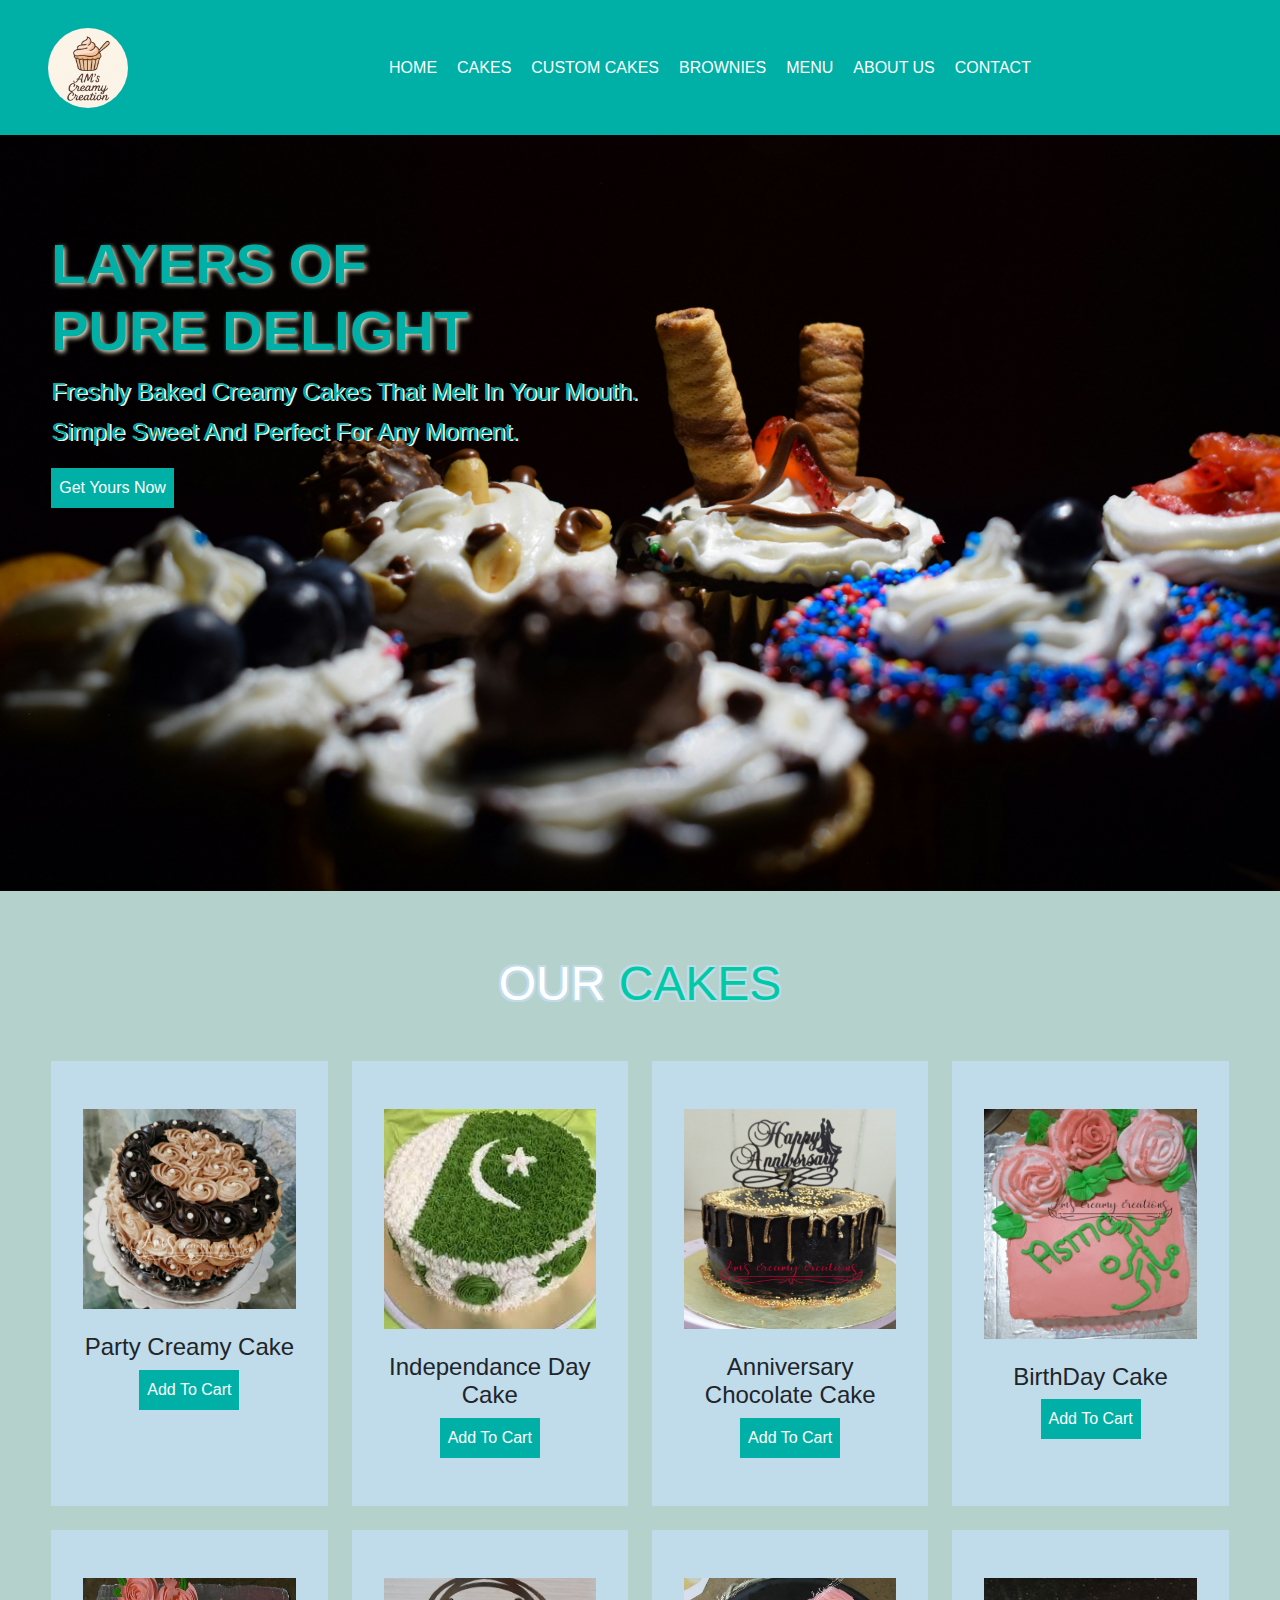
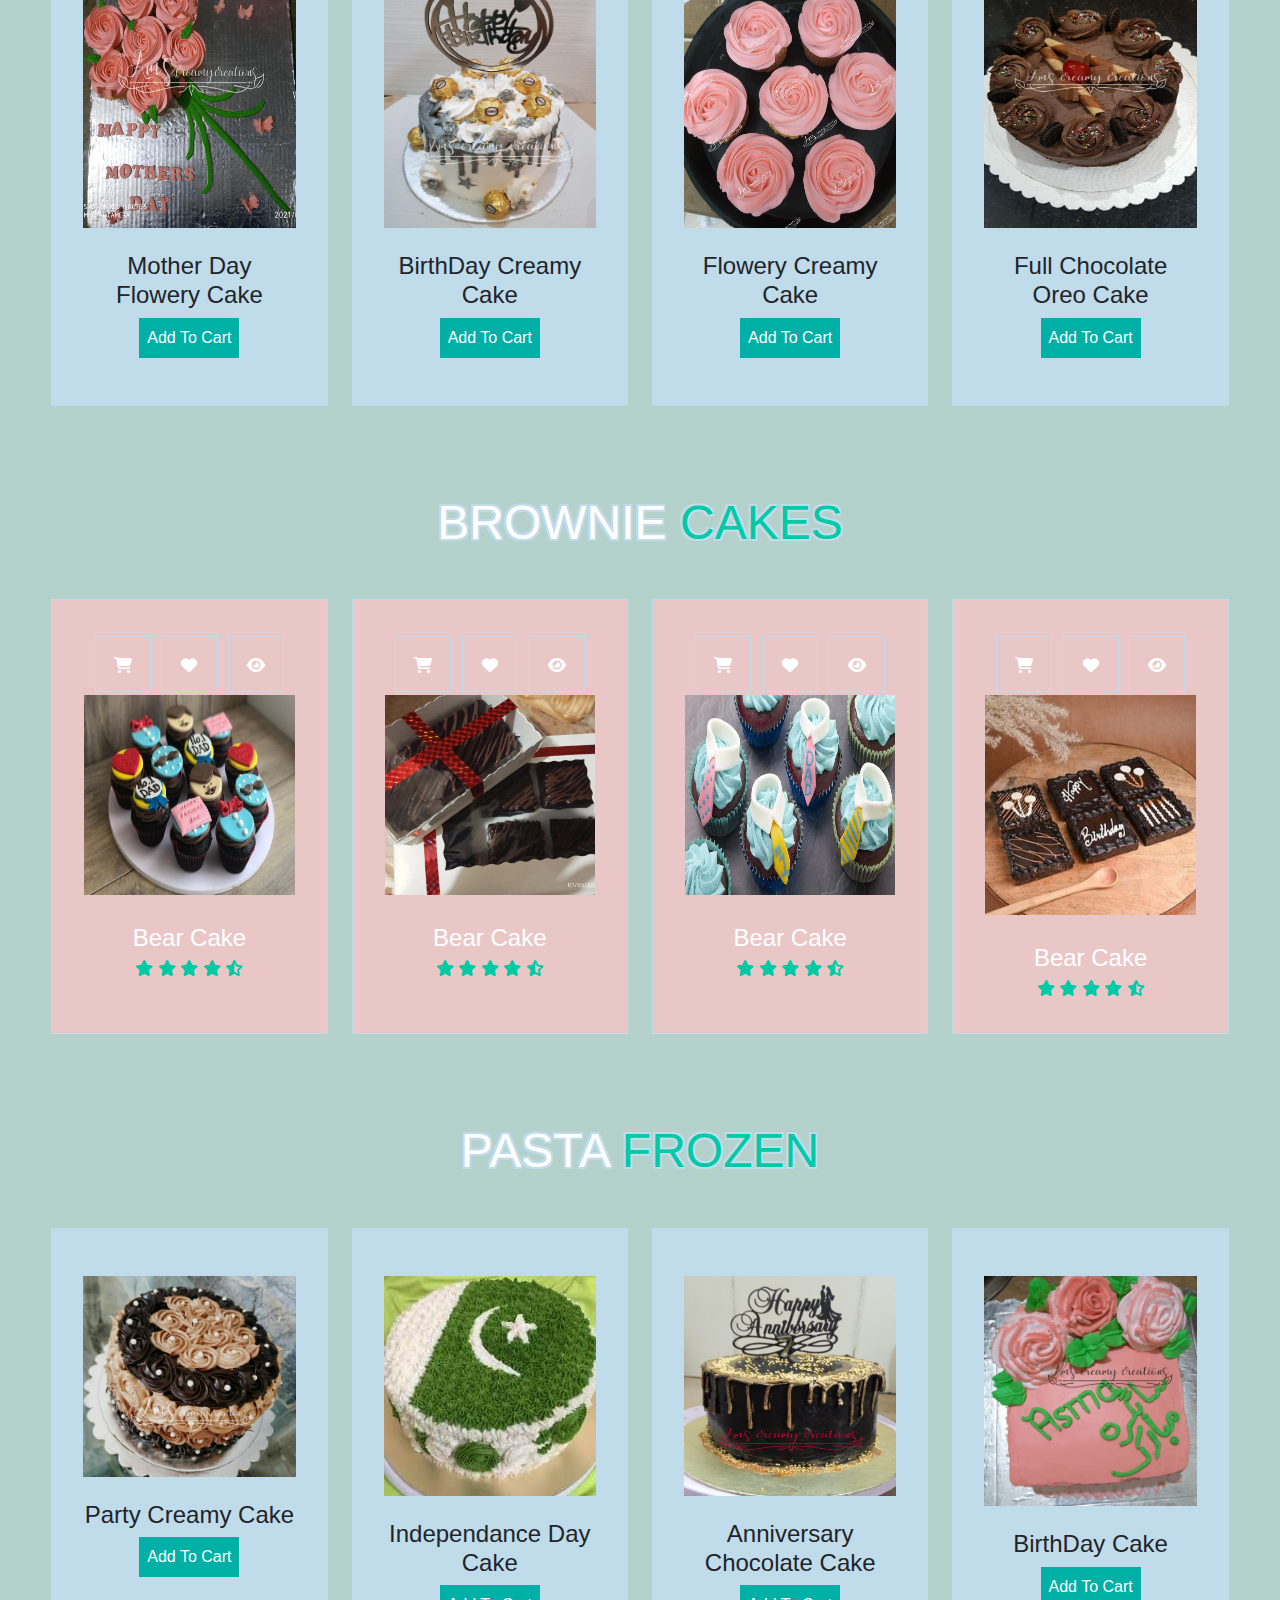
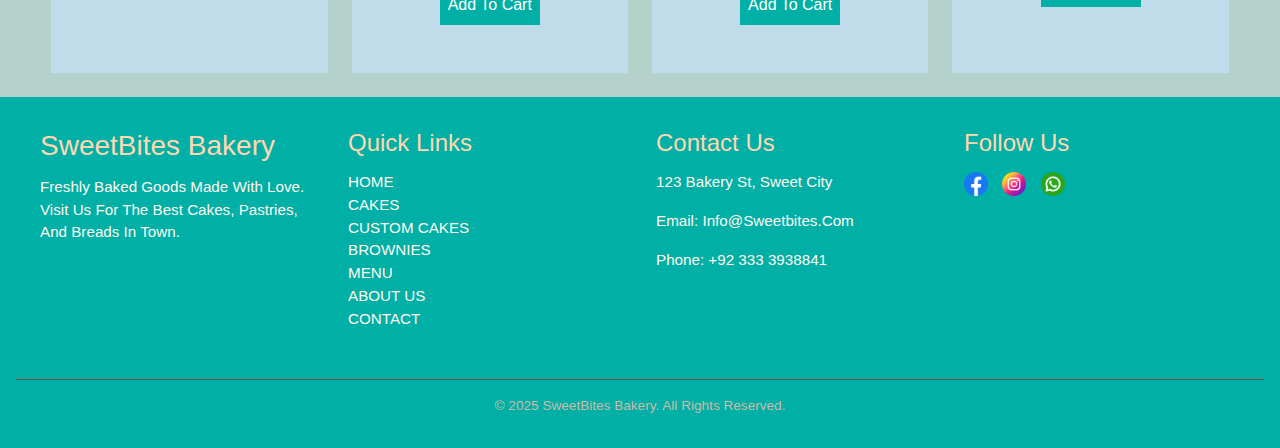
<file: index.html>
<!DOCTYPE html>
<html lang="en">
<head>
  <meta charset="UTF-8">
  <meta name="viewport" content="width=device-width, initial-scale=1.0">
  <title>Document</title>
  <link rel="stylesheet" href="https://cdnjs.cloudflare.com/ajax/libs/font-awesome/6.7.2/css/all.min.css" integrity="sha512-Evv84Mr4kqVGRNSgIGL/F/aIDqQb7xQ2vcrdIwxfjThSH8CSR7PBEakCr51Ck+w+/U6swU2Im1vVX0SVk9ABhg==" crossorigin="anonymous" referrerpolicy="no-referrer" />
   <!-- <link rel="stylesheet" href="./style.css">  -->
  <link rel="stylesheet" href="https://cdnjs.cloudflare.com/ajax/libs/font-awesome/6.7.2/css/all.min.css" integrity="sha512-Evv84Mr4kqVGRNSgIGL/F/aIDqQb7xQ2vcrdIwxfjThSH8CSR7PBEakCr51Ck+w+/U6swU2Im1vVX0SVk9ABhg==" crossorigin="anonymous" referrerpolicy="no-referrer" />
  <link href="https://cdn.jsdelivr.net/npm/bootstrap@5.3.3/dist/css/bootstrap.min.css" rel="stylesheet" integrity="sha384-QWTKZyjpPEjISv5WaRU9OFeRpok6YctnYmDr5pNlyT2bRjXh0JMhjY6hW+ALEwIH" crossorigin="anonymous">
</head>

 <style>
  :root{
--main-color: #00c9a5;
--nav-color: #00afa5;
--bg-color: #b5d1cc;
--black: #2f4858; 
--card-color:#c0dbea;
--border:.1rem solid var(--card-color);
--box-shadow: box-shadow: 0 0 10px rgba(0,0,0,0.5);

}
html{
  overflow-x: hidden;
}
* {
  margin: 0;
  padding: 0;
  box-sizing: border-box;
  border: none;
  outline: none;
  text-decoration: none;
  text-transform: capitalize;
  font-family: Verdana, Geneva, Tahoma, sans-serif;
  transition: all 0.5s ease-in;
}
body{
  background-color: var(--bg-color) !important ;
}


/* navbar start */
.navbar a{
  border: none;
  outline: none;
  text-decoration: none;
  margin-left: 20px;
  color: #ffff;
}

section{
  padding: 1.5rem 4%;
  
}

.navbar a:hover{
  color: var(--black);
  border-top: .3rem solid var(--black);
  border-bottom: .3rem solid var(--black);
}

.header{
  background-color: var(--nav-color);
  display: flex;
  justify-content: space-between;
  align-items: center;
  padding: 0.5rem;
  position: fixed;
  top: 0;
  right: 0;
  left: 0 ;
  height: 15vh;
}
.logo img{
  border-radius: 50%;
  margin-left: 2.5rem;

}
.twoicons{
  display: flex;
  justify-content: space-between;
  align-items: center;
  cursor: pointer;
  font-size: 1.8rem;
  color: #ffff;
  margin-left: 30px;
  
}
.icons div{
  display: inline-block;
  justify-content: space-between;
  align-items: center;
  cursor: pointer;
  font-size: 1.8rem;
  color: #ffff;
  margin-right: 30px;
}
.icons div:hover{
  color: var(--black);
}
.icons .menu-icon{
  display: none;
}
/* navbar end.. */
 
/* search-box */
.search-form{
  position: absolute;
  top: 115%;
  right: -100%;
  width: 20rem;
  height: 2rem;
  border: 1px solid black;
  display: flex;
  align-items: center;
  background-color: #fff;
  border: none;
 
}
.search-form.active{
  right: 7%;
}
.search-form input{
  width: 100%;
  height: 100%;
  padding: 1rem;
  font-size: 1rem;
  color: var(--black);
  border: none;
  text-decoration: none;

}
.search-form label{
color: var(--black);
padding-right: 2rem;
font-size: 1rem;
cursor: pointer;

border: none;

}
.search-form label:hover{
  color: var(--main-color);
}
/* cart-section */
.cart-item-container{
  position: absolute;
  top: 100%;
  width: 20rem;
  right: -100%;
  height: 85vh;
  background-color: #fff;
  border: 1px solid black;
  padding: 0.2rem;
}
.cart-item-container.active{
  right: 0;
}

.cart-item{
  display: flex;
  align-items: center;
  margin: 1.5rem 0;
  border: 1px solid black;
  position: relative;
  gap: 1rem;
  /* font-size: 2rem; */
}
.cart-item span{
position: absolute;
top: 5%;
right: 4%;
font-size: 1.5rem;
color: var(--black);
cursor: pointer;
}
.cart-item span:hover{
  color: red;
}
.cart-item img{
  height: 5rem;
}
.cart-item a{width: 100%;}
.content h3{
  font-size: 1.2rem;
  padding-bottom: 0.5rem;
  color: var(--black);
}

/* home section */
.home{
  display: flex;
  align-items: center;
  min-height: 84vh;
  margin-top: 15vh;
  background-color: aqua;
  font-size: 0.8rem;
  background-image: url(./images/hero\ img.jpg);
  background-repeat: no-repeat;
  background-size: cover;
  background-position: right;
  
}
.hero{
  width: 60rem;
  margin-bottom: 18rem;
}
.hero h3 {
  font-size: 3.5rem;
  color:var(--nav-color);
  font-weight: bold;
  text-shadow: 2px 2px 5px blanchedalmond;
}
.hero p{
  font-size: 1.5rem;
  color:var(--nav-color);
  font-weight: lighter;
  line-height: 2.5rem;
  text-shadow: 2px 1px 0 rgb(240, 240, 230);
}
.btn12{
  display: inline-block;
  background-color: var(--nav-color);
  color: #fff;
  font-size: 1rem;
  text-decoration: none;
  padding: 0.5rem 0.5rem;
  cursor: pointer;
  text-align: center;
}
.btn12:hover{
letter-spacing: 0.1rem;
}

/* cakes sections */
.title{
  text-shadow: 2px 2px 0 var(--card-color),-2px -2px 0 var(--card-color),-2px 2px 0 var(--card-color),2px -2px 0 var(--card-color);
  text-align: center;
  color: #fff;
  padding: 2.5rem 0;
  text-transform: uppercase;
  font-size: 3rem;
}
.title span{
  color: var(--main-color);
  text-transform: uppercase;

}

.wrapper{
  display: grid;
  grid-template-columns: repeat(auto-fit,minmax(17rem,1fr));
  gap: 1.5rem;
}

.wrapper .card-cake{
  background-color: var(--card-color);
  padding: 3rem 2rem;
  text-align: center;
  transform-origin: top center;
}

.wrapper .card-cake img{
  width: 100%;
}

.wrapper .card-cake h3{
  color: black;
  font-size: 2rem;
  padding: 1rem 0;
}

.wrapper .card-cake:hover{
  box-shadow: 0 0 10px rgba(0,0,0,0.5);
  background-color: var(--black);
}

.wrapper .card-cake:hover *:not(a) {
color: var(--main-color);
}

/* custom cakes */
.custom-card{
  text-align: center;
  background-color: #eac7c7;
  padding: 2rem;
  border: var(--border);
}

.wrapper .custom-card img{
  width: 100%;
}
.custom-card:hover{
  box-shadow: 0 0 10px rgba(0,0,0,0.5);
}

.custom-card .icons a{
  text-decoration: none;
border: var(--border);
  height: 3.5rem;
  width: 3.5rem;
  color: #fff;
  font-size: 1rem;
  outline: none;
  line-height: 3.5rem;
  margin: 0.2rem;
}
.custom-card .icons a:hover{
  background-color: var(--main-color);
  box-shadow: var(--box-shadow);
}

.custom-card .content h4{
  color: #fff;
  font-size: 1.5rem;
  margin: .3rem 0;
}
.star i{
  color: var(--main-color);
}



/* custom page css margin */

.custom-margin{
  margin-top: 3.5rem;
}

/* foooter */


.footer {
  background-color: var(--nav-color);
  color: #fff8f0;
  padding: 2rem 1rem 1rem;
  font-family: 'Segoe UI', sans-serif;
}

.footer-container {
  display: flex;
  flex-wrap: wrap;
  justify-content: space-between;
  gap: 2rem;
  max-width: 1200px;
  margin: 0 auto;
}

.footer-section {
  flex: 1 1 200px;
  min-width: 200px;
}

.footer-section h3,
.footer-section h4 {
  margin-bottom: 0.8rem;
  color: #ffd8b1;
}

.footer-section p,
.footer-section li,
.footer-section a {
  font-size: 0.95rem;
  line-height: 1.5;
  color: #fff8f0;
}

.footer-section ul {
  list-style: none;
  padding: 0;
}

.footer-section a {
  text-decoration: none;
  color: inherit;
  transition: color 0.3s ease;
}

.footer-section a:hover {
  color: #ffe0c2;
}

.social-icons a img {
  width: 24px;
  margin-right: 10px;
  transition: transform 0.3s ease;
}

.social-icons a:hover img {
  transform: scale(1.1);
}

.footer-bottom {
  text-align: center;
  margin-top: 2rem;
  font-size: 0.85rem;
  color: #ccbbaa;
  border-top: 1px solid #6d4c41;
  padding-top: 1rem;
}

/* tablet Responsive  footer*/
@media (max-width: 768px) {
  .footer-container {
    flex-direction: column;
    align-items: center;
    text-align: center;
  }

  .social-icons {
    justify-content: center;
  }



}

/* Hamburger Menu Responsive Navbar */
@media (max-width: 991px) {
  .navbar {
    position: absolute;
    top: 100%;
    left: 0;
    width: 100%;
    background-color: var(--nav-color);
    flex-direction: column;
    align-items: flex-start;
    padding: 1rem 2rem;
    display: none;
    z-index: 1000;
  }

  .navbar a {
    display: block;
    margin: 0.5rem 0;
    width: 100%;
    padding: 0.5rem 0;
    border-top: none;
    border-bottom: 1px solid rgba(255,255,255,0.2);
  }

  .navbar.active {
    display: flex;
  }

  .icons .menu-icon {
    display: block;
  }
}

.twoicons .cart-icon{
 margin-left: 20px;
}

</style> 

<body>
  <!-- navbar start -->
 <header class="header" id="navbarrr">
    <a class="logo" href=""><img width="80" src="./images/AM's Creamy Creation Logo Design.png" alt=""></a>
    <nav class="navbar">
      <a href="#home">HOME</a>
      <a href="#cakes">CAKES</a>
      <a href="./custom.html">CUSTOM CAKES</a>
      <a href="#brownie">BROWNIES</a>
      <a href="menu.html">MENU</a>
      <a href="./about.html">ABOUT US</a>
      <a href="./contact.html">CONTACT</a>
      
    </nav>
    <!-- div one start -->
    <div class="icons">
    
       <div class="menu-icon"><i class="fa-solid fa-bars"></i></div>
    </div>
     <!-- div one end -->

     <!-- div two start -->
    <div class="search-form">
      <input type="search" name="search" id="search-box" placeholder="search here...">
      <label for="search-box" class="fa-solid fa-magnifying-glass"></label>
    </div>
   <!-- div two end -->

   <!-- div three start -->
    <div class="cart-item-container">
      <div class="cart-item">
        <span class="fas fa-times"></span>
        <img width="100" src="./images/cake 2.jpeg" alt="">
        <div class="content">
          <h3>Cakes</h3>
        </div>
      </div>

      <div class="cart-item">
        <span class="fas fa-times"></span>
        <img width="100" src="./images/brownie.jpeg" alt="">
        <div class="content">
          <h3>Brownie</h3>
        </div>
      </div>

      <div class="cart-item">
        <span class="fas fa-times"></span>
        <img width="100" src="./images/pasta.jpeg" alt="">
        <div class="content">
          <h3>Pasta</h3>
        </div>
      </div>

      <div class="cart-item">
        <span class="fas fa-times"></span>
        <img width="100" src="./images/frozen.jpeg" alt="">
        <div class="content">
          <h3>Frozen</h3>
        </div>
      </div>
      <a class="btn12" href="">Order Now</a>

    </div>
    <!-- div three end -->
 </header>
   <!-- navbar end -->


   <!-- hero section start -->
    <section class="home" id="home">
      <div class="hero">
        <h3>LAYERS OF <br> PURE DELIGHT</h3>
        <P>Freshly baked creamy cakes that melt in your mouth. <br>Simple sweet and perfect for any moment.</P>
        <a class="btn12" href="">Get Yours Now</a>
      </div>
    </section>
       <!-- home section end -->

       <!-- cakes section start -->
        <section class="cakes" id="cakes">
          <h3 id="cakes" class="title">Our <span>Cakes</span></h3>
          <div class="wrapper">
            <!-- item 1 -->
            <div class="card-cake">
              <img  src="./images/basic 5.jpg" alt="">
              <br><br>
              <h4>Party creamy Cake</h4>
              <a class="btn12" href="">Add to cart</a>
            </div>
            <!-- item 2 -->
            <div class="card-cake">
              <img  height="220" src="./images/14 aug cake.jpg" alt="">
              <br><br>
              <h4>Independance Day Cake</h4>
              <a class="btn12" href="">Add to cart</a>
            </div>
            <!-- item 3 -->
            <div class="card-cake">
              <img  height="220" src="./images/basic 9.jpg" alt="">
              <br><br>
              <h4>Anniversary Chocolate Cake</h4>
              <a class="btn12" href="">Add to cart</a>
            </div>
            <!-- item 4 -->
            <div class="card-cake">
              <img height="230"  src="./images/basic 10.jpg" alt="">
              <br><br>
              <h4>BirthDay Cake</h4>
              <a class="btn12" href="">Add to cart</a>
            </div>
            <!-- item 5 -->
            <div class="card-cake">
              <img height="250" src="./images/basic 7.jpg" alt="">
              <br><br>
              <h4>Mother Day Flowery Cake</h4>
              <a class="btn12" href="">Add to cart</a>
            </div>

              <!-- item 6 -->
              <div class="card-cake">
                <img height="250" src="./images/basic cake.jpg" alt="">
                <br><br>
                <h4>BirthDay Creamy Cake</h4>
                <a class="btn12" href="">Add to cart</a>
              </div>

                <!-- item 7 -->
            <div class="card-cake">
              <img height="250"  src="./images/basic 6.jpg" alt="">
              <br><br>
              <h4>flowery Creamy Cake</h4>
              <a class="btn12" href="">Add to cart</a>
            </div>

              <!-- item 8 -->
              <div class="card-cake">
                <img height="250"  src="./images/basic cake 2.jpg" alt="">
                <br><br>
                <h4>full Chocolate Oreo Cake </h4>
                <a class="btn12" href="">Add to cart</a>
              </div>

      
            

          </div>

        </section>
        <!-- cakes section end -->

         <!-- brownie section start -->
         <section class="custom-cakes" id="brownie">
          <h3 id="brownie" class="title">Brownie <span>Cakes</span></h3>
          <div class="wrapper">
            <!-- item 1 -->
          <div class="custom-card">
            <div class="icons">
               <a class="fa-solid fa-cart-shopping"></a>
               <a  class="fa-solid fa-heart"></a>
               <a  class="fa-solid fa-eye"></a>
            </div>
        
                <div class="img">
                  <img height="200" src="./images/brownie.jpg" alt="">
                </div>
                <br>
                   <div class="content">
                     <h4>Bear cake</h4>
                      <div class="star">
                        <i class="fa-solid fa-star"></i>
                        <i class="fa-solid fa-star"></i>
                        <i class="fa-solid fa-star"></i>
                        <i class="fa-solid fa-star"></i>
                        <i class="fa-solid fa-star-half-stroke"></i>
                      </div>

                   </div>
             </div>

              <!-- item 2 -->
          <div class="custom-card">
            <div class="icons">
               <a class="fa-solid fa-cart-shopping"></a>
               <a  class="fa-solid fa-heart"></a>
               <a  class="fa-solid fa-eye"></a>
            </div>
                <div class="img">
                  <img height="200" src="./images/brownie.jpeg" alt="">
                </div>
                <br>
                   <div class="content">
                     <h4>Bear cake</h4>
                      <div class="star">
                        <i class="fa-solid fa-star"></i>
                        <i class="fa-solid fa-star"></i>
                        <i class="fa-solid fa-star"></i>
                        <i class="fa-solid fa-star"></i>
                        <i class="fa-solid fa-star-half-stroke"></i>
                      </div>

                   </div>
             </div>
 
              <!-- item 3 -->
          <div class="custom-card">
            <div class="icons">
               <a class="fa-solid fa-cart-shopping"></a>
               <a  class="fa-solid fa-heart"></a>
               <a  class="fa-solid fa-eye"></a>
            </div>
                <div class="img">
                  <img height="200" src="./images/brownie 4.jpg" alt="">
                </div>
                <br>
                   <div class="content">
                     <h4>Bear cake</h4>
                      <div class="star">
                        <i class="fa-solid fa-star"></i>
                        <i class="fa-solid fa-star"></i>
                        <i class="fa-solid fa-star"></i>
                        <i class="fa-solid fa-star"></i>
                        <i class="fa-solid fa-star-half-stroke"></i>
                      </div>

                   </div>
             </div>

              <!-- item 4 -->
          <div class="custom-card">
            <div class="icons">
               <a class="fa-solid fa-cart-shopping"></a>
               <a  class="fa-solid fa-heart"></a>
               <a  class="fa-solid fa-eye"></a>
            </div>
                <div class="img">
                  <img height="220" src="./images/brownie 3.jpg" alt="">
                </div>
                <br>
                   <div class="content">
                     <h4>Bear cake</h4>
                      <div class="star">
                        <i class="fa-solid fa-star"></i>
                        <i class="fa-solid fa-star"></i>
                        <i class="fa-solid fa-star"></i>
                        <i class="fa-solid fa-star"></i>
                        <i class="fa-solid fa-star-half-stroke"></i>
                      </div>

                   </div>
             </div>

           
 
         </div>
        </section>

          <!-- custom cakes section end -->

          <!-- pasta section start -->
          <section class="cakes" id="pasta">
            <h3 class="title">pasta <span>frozen</span></h3>
            <div class="wrapper">
              <!-- item 1 -->
              <div class="card-cake">
                <img  src="./images/basic 5.jpg" alt="">
                <br><br>
                <h4>Party creamy Cake</h4>
                <a class="btn12" href="">Add to cart</a>
              </div>
              <!-- item 2 -->
              <div class="card-cake">
                <img  height="220" src="./images/14 aug cake.jpg" alt="">
                <br><br>
                <h4>Independance Day Cake</h4>
                <a class="btn12" href="">Add to cart</a>
              </div>
              <!-- item 3 -->
              <div class="card-cake">
                <img  height="220" src="./images/basic 9.jpg" alt="">
                <br><br>
                <h4>Anniversary Chocolate Cake</h4>
                <a class="btn12" href="">Add to cart</a>
              </div>
              <!-- item 4 -->
              <div class="card-cake">
                <img height="230"  src="./images/basic 10.jpg" alt="">
                <br><br>
                <h4>BirthDay Cake</h4>
                <a class="btn12" href="">Add to cart</a>
              </div>
            </section>  

          <!-- footer section start -->
          <footer class="footer">
            <div class="footer-container">
              <div class="footer-section about">
                <h3>SweetBites Bakery</h3>
                <p>Freshly baked goods made with love. Visit us for the best cakes, pastries, and breads in town.</p>
              </div>
              <div class="footer-section links">
                <h4>Quick Links</h4>
                <ul>
                  <li><a href="#home">HOME</a></li>
                  <li><a href="#cakes">CAKES</a></li>
                  <li><a href="./custom.html">CUSTOM CAKES</a></li>
                 <li> <a href="#brownie">BROWNIES</a></li>
                 <li> <a href="./menu.html">MENU</a></li>
                  <li><a href="./about.html">ABOUT US</a></li>
               <li>   <a href="./contact.html">CONTACT</a></li>
                </ul>
              </div>
              <div class="footer-section contact">
                <h4>Contact Us</h4>
                <p>123 Bakery St, Sweet City</p>
                <p>Email: info@sweetbites.com</p>
                <p>Phone: +92 333 3938841</p>
              </div>
              <div class="footer-section social">
                <h4>Follow Us</h4>
                <div class="social-icons">
                  <a href="#"><img src="./images/facebook.png" alt="Facebook"></a>
                  <a href="#"><img src="./images/instagram.png" alt="Instagram"></a>
                  <a href="#"><img src="./images/whatsapp.png" alt="WhatsApp"></a>
                </div>
              </div>
            </div>
            <div class="footer-bottom">
              <p>&copy; 2025 SweetBites Bakery. All rights reserved.</p>
            </div>
          </footer>
          
           
          <!-- footer section end-->


       
  <!-- javascript link -->
  <script>

    // navbar

// Toggle mobile navbar
const menuIcon = document.querySelector('.menu-icon');
const navbar = document.querySelector('.navbar');

menuIcon.addEventListener('click', () => {
  navbar.classList.toggle('active');
});
  </script>
  <!-- bootstrap link -->
  <script src="https://cdn.jsdelivr.net/npm/bootstrap@5.0.2/dist/js/bootstrap.bundle.min.js" integrity="sha384-MrcW6ZMFYlzcLA8Nl+NtUVF0sA7MsXsP1UyJoMp4YLEuNSfAP+JcXn/tWtIaxVXM" crossorigin="anonymous"></script>
</body>
</html>
</file>
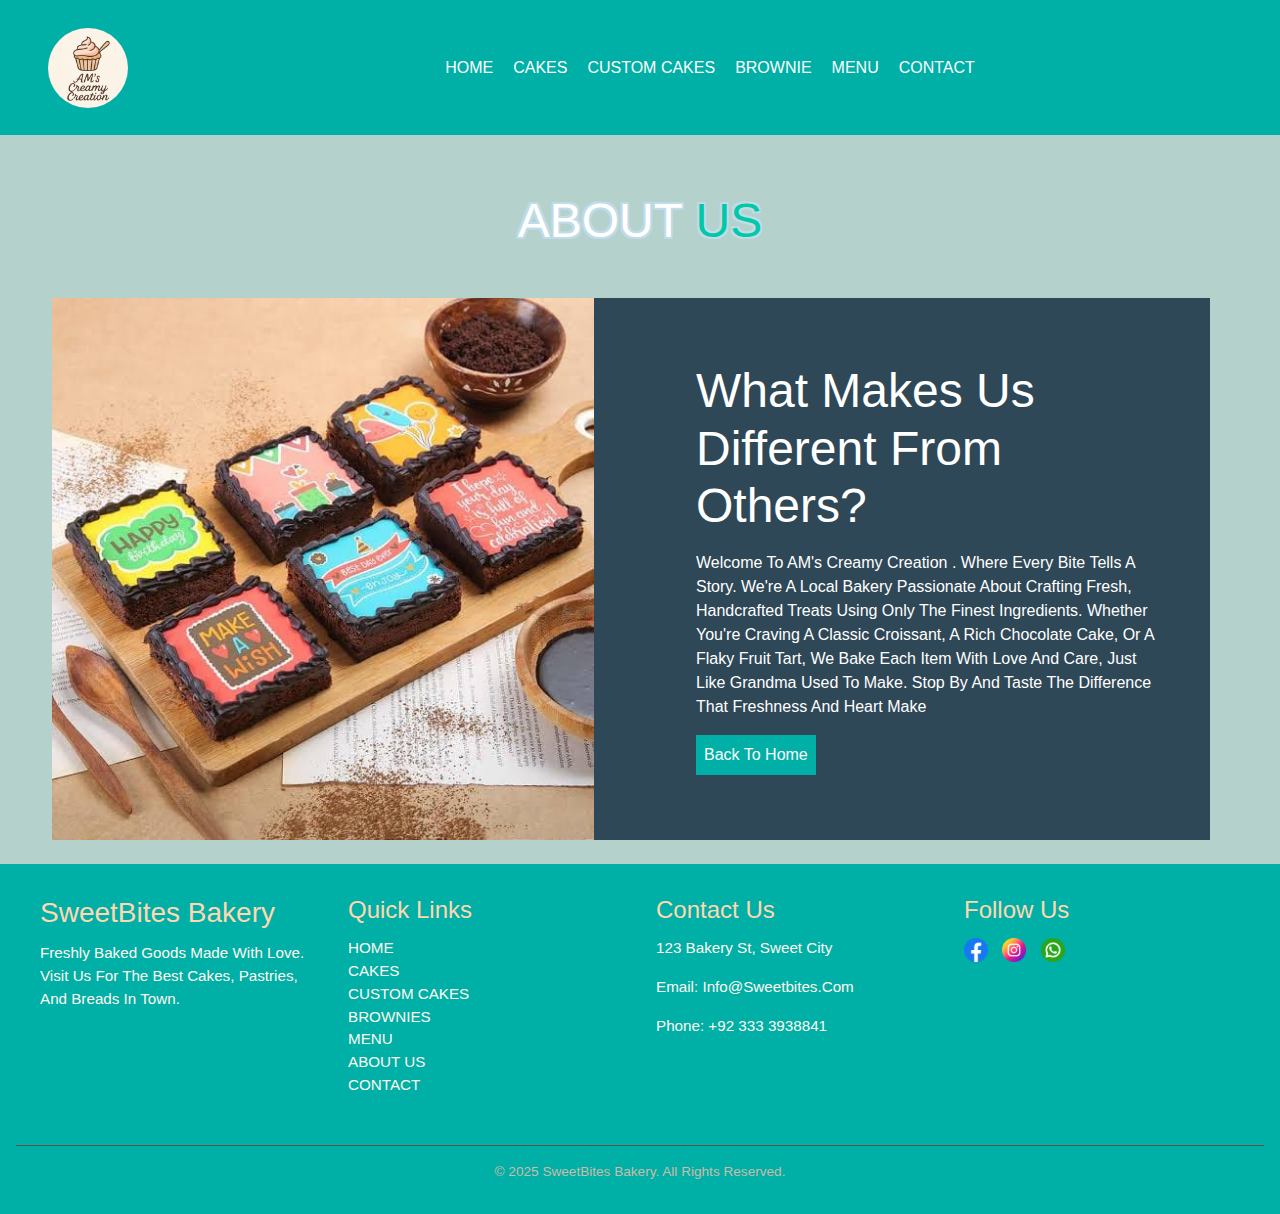
<file: about.html>
<!DOCTYPE html>
<html lang="en">
<head>
  <meta charset="UTF-8">
  <meta name="viewport" content="width=device-width, initial-scale=1.0">
  <title>Document</title>
  <link rel="stylesheet" href="https://cdnjs.cloudflare.com/ajax/libs/font-awesome/6.7.2/css/all.min.css" integrity="sha512-Evv84Mr4kqVGRNSgIGL/F/aIDqQb7xQ2vcrdIwxfjThSH8CSR7PBEakCr51Ck+w+/U6swU2Im1vVX0SVk9ABhg==" crossorigin="anonymous" referrerpolicy="no-referrer" />
  <link rel="stylesheet" href="./about.css">
  <link rel="stylesheet" href="https://cdnjs.cloudflare.com/ajax/libs/font-awesome/6.7.2/css/all.min.css" integrity="sha512-Evv84Mr4kqVGRNSgIGL/F/aIDqQb7xQ2vcrdIwxfjThSH8CSR7PBEakCr51Ck+w+/U6swU2Im1vVX0SVk9ABhg==" crossorigin="anonymous" referrerpolicy="no-referrer" />
  <link href="https://cdn.jsdelivr.net/npm/bootstrap@5.3.3/dist/css/bootstrap.min.css" rel="stylesheet" integrity="sha384-QWTKZyjpPEjISv5WaRU9OFeRpok6YctnYmDr5pNlyT2bRjXh0JMhjY6hW+ALEwIH" crossorigin="anonymous">
</head>

<style>
  :root{
--main-color: #00c9a5;
--nav-color: #00afa5;
--bg-color: #b5d1cc;
--black: #2f4858; 
--card-color:#c0dbea;
--border:.1rem solid var(--card-color);
--box-shadow: box-shadow: 0 0 10px rgba(0,0,0,0.5);

}
html{
  overflow-x: hidden;
}
* {
  margin: 0;
  padding: 0;
  box-sizing: border-box;
  border: none;
  outline: none;
  text-decoration: none;
  text-transform: capitalize;
  font-family: Verdana, Geneva, Tahoma, sans-serif;
  transition: all 0.5s ease-in;
}
body{
  background-color: var(--bg-color) !important ;
}


/* navbar start */
.navbar a{
  border: none;
  outline: none;
  text-decoration: none;
  margin-left: 20px;
  color: #ffff;
}

section{
  padding: 1.5rem 4%;
  
}

.navbar a:hover{
  color: var(--black);
  border-top: .3rem solid var(--black);
  border-bottom: .3rem solid var(--black);
}

.header{
  background-color: var(--nav-color);
  display: flex;
  justify-content: space-between;
  align-items: center;
  padding: 0.5rem;
  position: fixed;
  top: 0;
  right: 0;
  left: 0 ;
  height: 15vh;
}
.logo img{
  border-radius: 50%;
  margin-left: 2.5rem;

}
.twoicons{
  display: flex;
  justify-content: space-between;
  align-items: center;
  cursor: pointer;
  font-size: 1.8rem;
  color: #ffff;
  margin-left: 30px;
  
}
.icons div{
  display: inline-block;
  justify-content: space-between;
  align-items: center;
  cursor: pointer;
  font-size: 1.8rem;
  color: #ffff;
  margin-right: 30px;
}
.icons div:hover{
  color: var(--black);
}
.icons .menu-icon{
  display: none;
}
/* navbar end.. */
 
/* search-box */
.search-form{
  position: absolute;
  top: 115%;
  right: -100%;
  width: 20rem;
  height: 2rem;
  border: 1px solid black;
  display: flex;
  align-items: center;
  background-color: #fff;
  border: none;
 
}
.search-form.active{
  right: 7%;
}
.search-form input{
  width: 100%;
  height: 100%;
  padding: 1rem;
  font-size: 1rem;
  color: var(--black);
  border: none;
  text-decoration: none;

}
.search-form label{
color: var(--black);
padding-right: 2rem;
font-size: 1rem;
cursor: pointer;

border: none;

}
.search-form label:hover{
  color: var(--main-color);
}
/* cart-section */
.cart-item-container{
  position: absolute;
  top: 100%;
  width: 20rem;
  right: -100%;
  height: 85vh;
  background-color: #fff;
  border: 1px solid black;
  padding: 0.2rem;
}
.cart-item-container.active{
  right: 0;
}

.cart-item{
  display: flex;
  align-items: center;
  margin: 1.5rem 0;
  border: 1px solid black;
  position: relative;
  gap: 1rem;
  /* font-size: 2rem; */
}
.cart-item span{
position: absolute;
top: 5%;
right: 4%;
font-size: 1.5rem;
color: var(--black);
cursor: pointer;
}
.cart-item span:hover{
  color: red;
}
.cart-item img{
  height: 5rem;
}
.cart-item a{width: 100%;}
.content h3{
  font-size: 1.2rem;
  padding-bottom: 0.5rem;
  color: var(--black);
}

/* home section */
.home{
  display: flex;
  align-items: center;
  min-height: 84vh;
  margin-top: 15vh;
  background-color: aqua;
  font-size: 0.8rem;
  background-image: url(./images/hero\ img.jpg);
  background-repeat: no-repeat;
  background-size: cover;
  background-position: right;
  
}
.hero{
  width: 60rem;
  margin-bottom: 18rem;
}
.hero h3 {
  font-size: 3.5rem;
  color:var(--nav-color);
  font-weight: bold;
  text-shadow: 2px 2px 5px blanchedalmond;
}
.hero p{
  font-size: 1.5rem;
  color:var(--nav-color);
  font-weight: lighter;
  line-height: 2.5rem;
  text-shadow: 2px 1px 0 rgb(240, 240, 230);
}
.btn12{
  display: inline-block;
  background-color: var(--nav-color);
  color: #fff;
  font-size: 1rem;
  text-decoration: none;
  padding: 0.5rem 0.5rem;
  cursor: pointer;
  text-align: center;
}
.btn12:hover{
letter-spacing: 0.1rem;
}

/* cakes sections */
.title{
  text-shadow: 2px 2px 0 var(--card-color),-2px -2px 0 var(--card-color),-2px 2px 0 var(--card-color),2px -2px 0 var(--card-color);
  text-align: center;
  color: #fff;
  padding: 2.5rem 0;
  text-transform: uppercase;
  font-size: 3rem;
}
.title span{
  color: var(--main-color);
  text-transform: uppercase;

}

.wrapper{
  display: grid;
  grid-template-columns: repeat(auto-fit,minmax(17rem,1fr));
  gap: 1.5rem;
}

.wrapper .card-cake{
  background-color: var(--card-color);
  padding: 3rem 2rem;
  text-align: center;
  transform-origin: top center;
}

.wrapper .card-cake img{
  width: 100%;
}

.wrapper .card-cake h3{
  color: black;
  font-size: 2rem;
  padding: 1rem 0;
}

.wrapper .card-cake:hover{
  box-shadow: 0 0 10px rgba(0,0,0,0.5);
  background-color: var(--black);
}

.wrapper .card-cake:hover *:not(a) {
color: var(--main-color);
}

/* custom cakes */
.custom-card{
  text-align: center;
  background-color: #eac7c7;
  padding: 2rem;
  border: var(--border);
}

.wrapper .custom-card img{
  width: 100%;
}
.custom-card:hover{
  box-shadow: 0 0 10px rgba(0,0,0,0.5);
}

.custom-card .icons a{
  text-decoration: none;
border: var(--border);
  height: 3.5rem;
  width: 3.5rem;
  color: #fff;
  font-size: 1rem;
  outline: none;
  line-height: 3.5rem;
  margin: 0.2rem;
}
.custom-card .icons a:hover{
  background-color: var(--main-color);
  box-shadow: var(--box-shadow);
}

.custom-card .content h4{
  color: #fff;
  font-size: 1.5rem;
  margin: .3rem 0;
}
.star i{
  color: var(--main-color);
}



/* custom page css margin */

.custom-margin{
  margin-top: 3.5rem;
}

/* foooter */


.footer {
  background-color: var(--nav-color);
  color: #fff8f0;
  padding: 2rem 1rem 1rem;
  font-family: 'Segoe UI', sans-serif;
}

.footer-container {
  display: flex;
  flex-wrap: wrap;
  justify-content: space-between;
  gap: 2rem;
  max-width: 1200px;
  margin: 0 auto;
}

.footer-section {
  flex: 1 1 200px;
  min-width: 200px;
}

.footer-section h3,
.footer-section h4 {
  margin-bottom: 0.8rem;
  color: #ffd8b1;
}

.footer-section p,
.footer-section li,
.footer-section a {
  font-size: 0.95rem;
  line-height: 1.5;
  color: #fff8f0;
}

.footer-section ul {
  list-style: none;
  padding: 0;
}

.footer-section a {
  text-decoration: none;
  color: inherit;
  transition: color 0.3s ease;
}

.footer-section a:hover {
  color: #ffe0c2;
}

.social-icons a img {
  width: 24px;
  margin-right: 10px;
  transition: transform 0.3s ease;
}

.social-icons a:hover img {
  transform: scale(1.1);
}

.footer-bottom {
  text-align: center;
  margin-top: 2rem;
  font-size: 0.85rem;
  color: #ccbbaa;
  border-top: 1px solid #6d4c41;
  padding-top: 1rem;
}

/* tablet Responsive  footer*/
@media (max-width: 768px) {
  .footer-container {
    flex-direction: column;
    align-items: center;
    text-align: center;
  }

  .social-icons {
    justify-content: center;
  }



}

/* Hamburger Menu Responsive Navbar */
@media (max-width: 991px) {
  .navbar {
    position: absolute;
    top: 100%;
    left: 0;
    width: 100%;
    background-color: var(--nav-color);
    flex-direction: column;
    align-items: flex-start;
    padding: 1rem 2rem;
    display: none;
    z-index: 1000;
  }

  .navbar a {
    display: block;
    margin: 0.5rem 0;
    width: 100%;
    padding: 0.5rem 0;
    border-top: none;
    border-bottom: 1px solid rgba(255,255,255,0.2);
  }

  .navbar.active {
    display: flex;
  }

  .icons .menu-icon {
    display: block;
  }
}

.twoicons .cart-icon{
 margin-left: 20px;
}

.about .container {
  display: flex;
  flex-wrap: wrap;
  align-items: center;
  justify-content: center;
  gap: 2rem;
}

.about .container .img,
.about .container .content {
  flex: 1 1 300px;
  max-width: 100%;
}

.about .container .img img {
  width: 100%;
  height: auto;
}

/* Responsive for small screens */
@media (max-width: 768px) {
  .about .container {
    flex-direction: column;
    text-align: center;
  }

  .about .container .img img {
    width: 90%;
    margin: 0 auto;
  }

  .about .container .content {
    padding: 0 1rem;
  }
}

@media (max-width: 470px){
 .container{
  flex-direction: column;
  height: 900px;
 }
/* 
 .container .img{
  width: 390px;
  position: relative;
  left: 25px;
  top: 20px;
 } */



}
</style> 

<body>
  <!-- navbar start -->
 <header class="header">
    <a class="logo" href=""><img width="80" src="./images/AM's Creamy Creation Logo Design.png" alt=""></a>
    <nav class="navbar">
      <a href="./index.html">HOME</a>
      <a href="index.html#cakes">CAKES</a>
      <a href="custom.html">CUSTOM CAKES</a>
      <a href="index.html#brownie">BROWNIE</a>
      <a href="menu.html">MENU</a>
      <a href="./contact.html">CONTACT</a>
     
     
    </nav>
    <!-- div one start -->
    <div class="icons">
       <div class="menu-icon"><i class="fa-solid fa-bars"></i></div>
    </div>
     <!-- div one end -->

     <!-- div two start -->
    <div class="search-form">
      <input type="search" name="search" id="search-box" placeholder="search here...">
      <label for="search-box" class="fa-solid fa-magnifying-glass"></label>
    </div>
   <!-- div two end -->

   <!-- div three start -->
    <div class="cart-item-container">
      <div class="cart-item">
        <span class="fas fa-times"></span>
        <img width="100" src="./images/cake 2.jpeg" alt="">
        <div class="content">
          <h3>Cakes</h3>
        </div>
      </div>

      <div class="cart-item">
        <span class="fas fa-times"></span>
        <img width="100" src="./images/brownie.jpeg" alt="">
        <div class="content">
          <h3>Brownie</h3>
        </div>
      </div>

      <div class="cart-item">
        <span class="fas fa-times"></span>
        <img width="100" src="./images/pasta.jpeg" alt="">
        <div class="content">
          <h3>Pasta</h3>
        </div>
      </div>

      <div class="cart-item">
        <span class="fas fa-times"></span>
        <img width="100" src="./images/frozen.jpeg" alt="">
        <div class="content">
          <h3>Frozen</h3>
        </div>
      </div>
      <a class="btn12" href="">Order Now</a>

    </div>
    <!-- div three end -->
 </header>
   <!-- navbar end -->

   <!-- About us start -->


   
    
    <section class="about" id="about">
        <h3 class="title">About <span>Us</span></h3>
        <div class="container">
            <div class="img">
                <img width="400" src="./images/brownie 2.jpg" alt="">
            </div>
            <div class="content">
                <h3>What makes us different from others?</h3>
                <p>Welcome to AM's Creamy Creation . where every bite tells a story. We're a local bakery passionate about crafting fresh, handcrafted treats using only the finest ingredients. Whether you're craving a classic croissant, a rich chocolate cake, or a flaky fruit tart, we bake each item with love and care, just like grandma used to make. Stop by and taste the difference that freshness and heart make</p>
                <a class="btn12" href="./index.html">back to home</a>
            </div>
        </div>
    
   </section>

   <!-- footer section start -->
   <footer class="footer">
    <div class="footer-container">
      <div class="footer-section about">
        <h3>SweetBites Bakery</h3>
        <p>Freshly baked goods made with love. Visit us for the best cakes, pastries, and breads in town.</p>
      </div>
      <div class="footer-section links">
        <h4>Quick Links</h4>
        <ul>
          <li><a href="./index.html#home">HOME</a></li>
          <li><a href="./index.html#cakes">CAKES</a></li>
          <li><a href="./custom.html">CUSTOM CAKES</a></li>
         <li> <a href="./index.html#brownie">BROWNIES</a></li>
         <li> <a href="./menu.html">MENU</a></li>
          <li><a href="./about.html">ABOUT US</a></li>
       <li>   <a href="./contact.html">CONTACT</a></li>
        </ul>
      </div>
      <div class="footer-section contact">
        <h4>Contact Us</h4>
        <p>123 Bakery St, Sweet City</p>
        <p>Email: info@sweetbites.com</p>
        <p>Phone: +92 333 3938841</p>
      </div>
      <div class="footer-section social">
        <h4>Follow Us</h4>
        <div class="social-icons">
          <a href="#"><img src="./images/facebook.png" alt="Facebook"></a>
          <a href="#"><img src="./images/instagram.png" alt="Instagram"></a>
          <a href="#"><img src="./images/whatsapp.png" alt="WhatsApp"></a>
        </div>
      </div>
    </div>
    <div class="footer-bottom">
      <p>&copy; 2025 SweetBites Bakery. All rights reserved.</p>
    </div>
  </footer>
  
   
  <!-- footer section end-->

   <script>

    // navbar

// Toggle mobile navbar
const menuIcon = document.querySelector('.menu-icon');
const navbar = document.querySelector('.navbar');

menuIcon.addEventListener('click', () => {
  navbar.classList.toggle('active');
});
  </script>
</body>
</html>
</file>
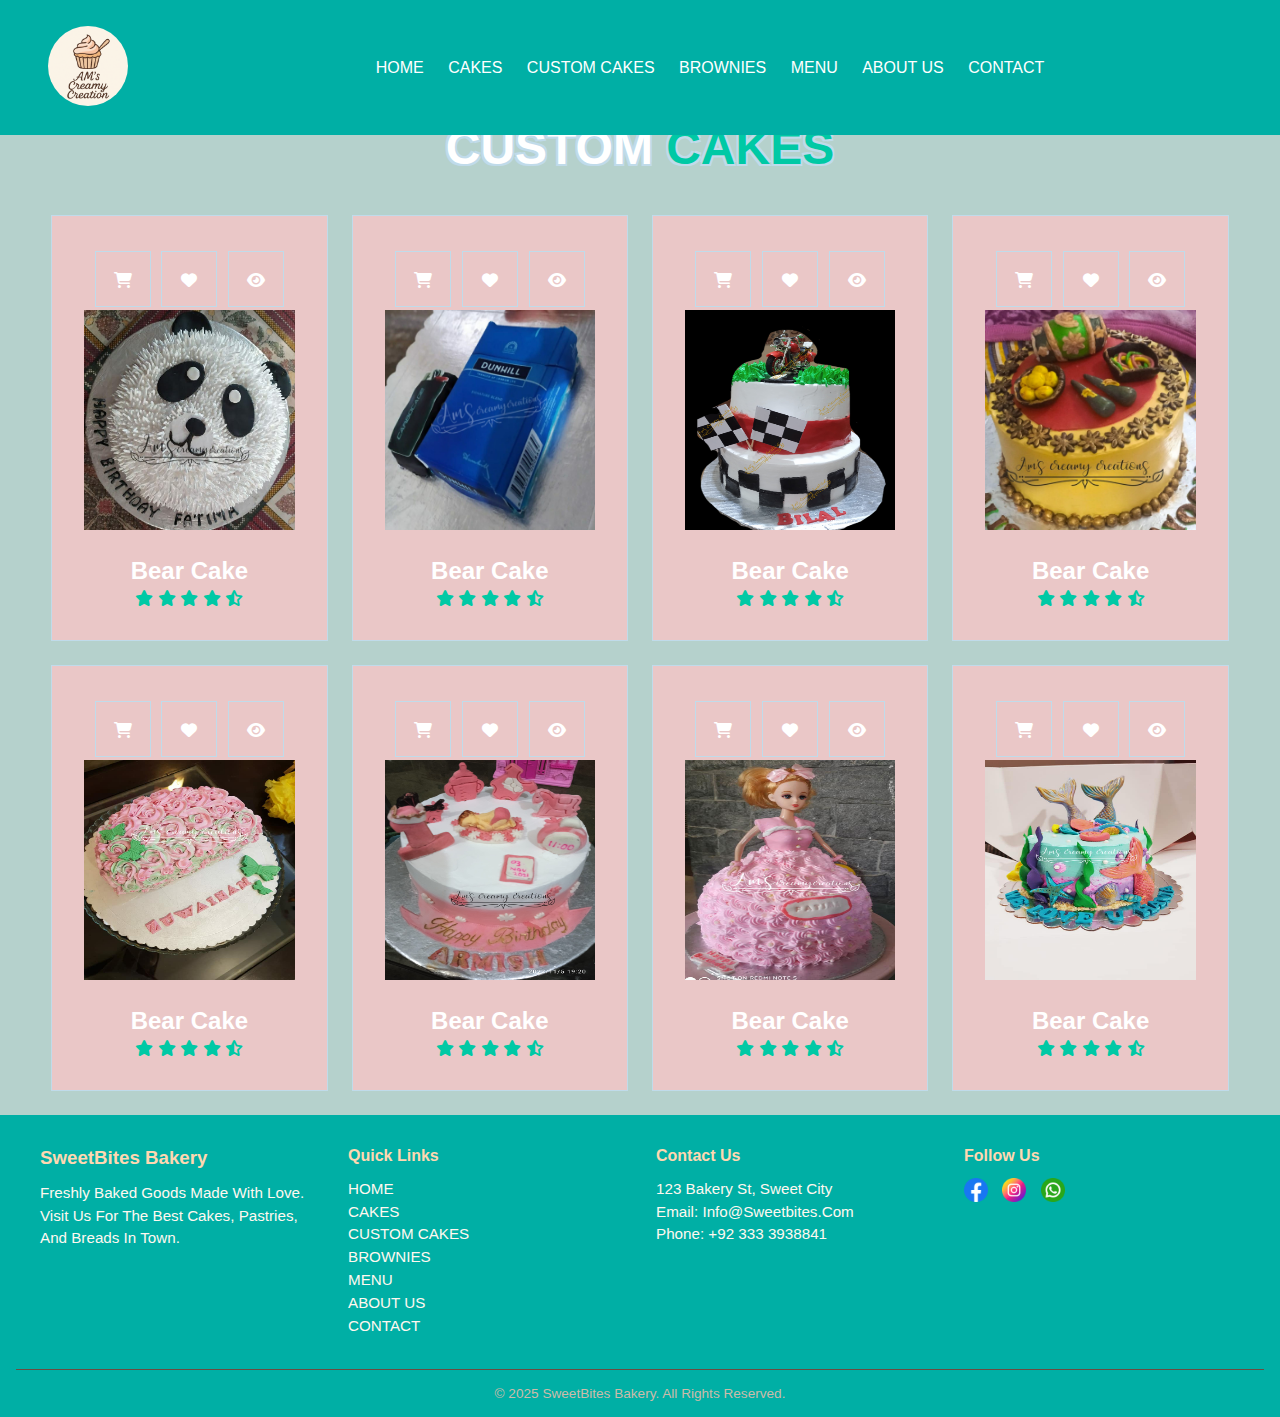
<file: custom.html>
<!DOCTYPE html>
<html lang="en">
<head>
  <meta charset="UTF-8">
  <meta name="viewport" content="width=device-width, initial-scale=1.0">
  <title>Document</title>
  <link rel="stylesheet" href="https://cdnjs.cloudflare.com/ajax/libs/font-awesome/6.7.2/css/all.min.css" integrity="sha512-Evv84Mr4kqVGRNSgIGL/F/aIDqQb7xQ2vcrdIwxfjThSH8CSR7PBEakCr51Ck+w+/U6swU2Im1vVX0SVk9ABhg==" crossorigin="anonymous" referrerpolicy="no-referrer" />
  <link rel="stylesheet" href="./style.css">
  <link rel="stylesheet" href="https://cdnjs.cloudflare.com/ajax/libs/font-awesome/6.7.2/css/all.min.css" integrity="sha512-Evv84Mr4kqVGRNSgIGL/F/aIDqQb7xQ2vcrdIwxfjThSH8CSR7PBEakCr51Ck+w+/U6swU2Im1vVX0SVk9ABhg==" crossorigin="anonymous" referrerpolicy="no-referrer" />
</head>

<style>
  :root{
--main-color: #00c9a5;
--nav-color: #00afa5;
--bg-color: #b5d1cc;
--black: #2f4858; 
--card-color:#c0dbea;
--border:.1rem solid var(--card-color);
--box-shadow: box-shadow: 0 0 10px rgba(0,0,0,0.5);

}
html{
  overflow-x: hidden;
}
* {
  margin: 0;
  padding: 0;
  box-sizing: border-box;
  border: none;
  outline: none;
  text-decoration: none;
  text-transform: capitalize;
  font-family: Verdana, Geneva, Tahoma, sans-serif;
  transition: all 0.5s ease-in;
}
body{
  background-color: var(--bg-color) !important ;
}


/* navbar start */
.navbar a{
  border: none;
  outline: none;
  text-decoration: none;
  margin-left: 20px;
  color: #ffff;
}

section{
  padding: 1.5rem 4%;
  
}

.navbar a:hover{
  color: var(--black);
  border-top: .3rem solid var(--black);
  border-bottom: .3rem solid var(--black);
}

.header{
  background-color: var(--nav-color);
  display: flex;
  justify-content: space-between;
  align-items: center;
  padding: 0.5rem;
  position: fixed;
  top: 0;
  right: 0;
  left: 0 ;
  height: 15vh;
}
.logo img{
  border-radius: 50%;
  margin-left: 2.5rem;

}
.twoicons{
  display: flex;
  justify-content: space-between;
  align-items: center;
  cursor: pointer;
  font-size: 1.8rem;
  color: #ffff;
  margin-left: 30px;
  
}
.icons div{
  display: inline-block;
  justify-content: space-between;
  align-items: center;
  cursor: pointer;
  font-size: 1.8rem;
  color: #ffff;
  margin-right: 30px;
}
.icons div:hover{
  color: var(--black);
}
.icons .menu-icon{
  display: none;
}
/* navbar end.. */
 
/* search-box */
.search-form{
  position: absolute;
  top: 115%;
  right: -100%;
  width: 20rem;
  height: 2rem;
  border: 1px solid black;
  display: flex;
  align-items: center;
  background-color: #fff;
  border: none;
 
}
.search-form.active{
  right: 7%;
}
.search-form input{
  width: 100%;
  height: 100%;
  padding: 1rem;
  font-size: 1rem;
  color: var(--black);
  border: none;
  text-decoration: none;

}
.search-form label{
color: var(--black);
padding-right: 2rem;
font-size: 1rem;
cursor: pointer;

border: none;

}
.search-form label:hover{
  color: var(--main-color);
}
/* cart-section */
.cart-item-container{
  position: absolute;
  top: 100%;
  width: 20rem;
  right: -100%;
  height: 85vh;
  background-color: #fff;
  border: 1px solid black;
  padding: 0.2rem;
}
.cart-item-container.active{
  right: 0;
}

.cart-item{
  display: flex;
  align-items: center;
  margin: 1.5rem 0;
  border: 1px solid black;
  position: relative;
  gap: 1rem;
  /* font-size: 2rem; */
}
.cart-item span{
position: absolute;
top: 5%;
right: 4%;
font-size: 1.5rem;
color: var(--black);
cursor: pointer;
}
.cart-item span:hover{
  color: red;
}
.cart-item img{
  height: 5rem;
}
.cart-item a{width: 100%;}
.content h3{
  font-size: 1.2rem;
  padding-bottom: 0.5rem;
  color: var(--black);
}

/* home section */
.home{
  display: flex;
  align-items: center;
  min-height: 84vh;
  margin-top: 15vh;
  background-color: aqua;
  font-size: 0.8rem;
  background-image: url(./images/hero\ img.jpg);
  background-repeat: no-repeat;
  background-size: cover;
  background-position: right;
  
}
.hero{
  width: 60rem;
  margin-bottom: 18rem;
}
.hero h3 {
  font-size: 3.5rem;
  color:var(--nav-color);
  font-weight: bold;
  text-shadow: 2px 2px 5px blanchedalmond;
}
.hero p{
  font-size: 1.5rem;
  color:var(--nav-color);
  font-weight: lighter;
  line-height: 2.5rem;
  text-shadow: 2px 1px 0 rgb(240, 240, 230);
}
.btn12{
  display: inline-block;
  background-color: var(--nav-color);
  color: #fff;
  font-size: 1rem;
  text-decoration: none;
  padding: 0.5rem 0.5rem;
  cursor: pointer;
  text-align: center;
}
.btn12:hover{
letter-spacing: 0.1rem;
}

/* cakes sections */
.title{
  text-shadow: 2px 2px 0 var(--card-color),-2px -2px 0 var(--card-color),-2px 2px 0 var(--card-color),2px -2px 0 var(--card-color);
  text-align: center;
  color: #fff;
  padding: 2.5rem 0;
  text-transform: uppercase;
  font-size: 3rem;
}
.title span{
  color: var(--main-color);
  text-transform: uppercase;

}

.wrapper{
  display: grid;
  grid-template-columns: repeat(auto-fit,minmax(17rem,1fr));
  gap: 1.5rem;
}

.wrapper .card-cake{
  background-color: var(--card-color);
  padding: 3rem 2rem;
  text-align: center;
  transform-origin: top center;
}

.wrapper .card-cake img{
  width: 100%;
}

.wrapper .card-cake h3{
  color: black;
  font-size: 2rem;
  padding: 1rem 0;
}

.wrapper .card-cake:hover{
  box-shadow: 0 0 10px rgba(0,0,0,0.5);
  background-color: var(--black);
}

.wrapper .card-cake:hover *:not(a) {
color: var(--main-color);
}

/* custom cakes */
.custom-card{
  text-align: center;
  background-color: #eac7c7;
  padding: 2rem;
  border: var(--border);
}

.wrapper .custom-card img{
  width: 100%;
}
.custom-card:hover{
  box-shadow: 0 0 10px rgba(0,0,0,0.5);
}

.custom-card .icons a{
  text-decoration: none;
border: var(--border);
  height: 3.5rem;
  width: 3.5rem;
  color: #fff;
  font-size: 1rem;
  outline: none;
  line-height: 3.5rem;
  margin: 0.2rem;
}
.custom-card .icons a:hover{
  background-color: var(--main-color);
  box-shadow: var(--box-shadow);
}

.custom-card .content h4{
  color: #fff;
  font-size: 1.5rem;
  margin: .3rem 0;
}
.star i{
  color: var(--main-color);
}



/* custom page css margin */

.custom-margin{
  margin-top: 3.5rem;
}

/* foooter */


.footer {
  background-color: var(--nav-color);
  color: #fff8f0;
  padding: 2rem 1rem 1rem;
  font-family: 'Segoe UI', sans-serif;
}

.footer-container {
  display: flex;
  flex-wrap: wrap;
  justify-content: space-between;
  gap: 2rem;
  max-width: 1200px;
  margin: 0 auto;
}

.footer-section {
  flex: 1 1 200px;
  min-width: 200px;
}

.footer-section h3,
.footer-section h4 {
  margin-bottom: 0.8rem;
  color: #ffd8b1;
}

.footer-section p,
.footer-section li,
.footer-section a {
  font-size: 0.95rem;
  line-height: 1.5;
  color: #fff8f0;
}

.footer-section ul {
  list-style: none;
  padding: 0;
}

.footer-section a {
  text-decoration: none;
  color: inherit;
  transition: color 0.3s ease;
}

.footer-section a:hover {
  color: #ffe0c2;
}

.social-icons a img {
  width: 24px;
  margin-right: 10px;
  transition: transform 0.3s ease;
}

.social-icons a:hover img {
  transform: scale(1.1);
}

.footer-bottom {
  text-align: center;
  margin-top: 2rem;
  font-size: 0.85rem;
  color: #ccbbaa;
  border-top: 1px solid #6d4c41;
  padding-top: 1rem;
}

/* tablet Responsive  footer*/
@media (max-width: 768px) {
  .footer-container {
    flex-direction: column;
    align-items: center;
    text-align: center;
  }

  .social-icons {
    justify-content: center;
  }



}

/* Hamburger Menu Responsive Navbar */
@media (max-width: 991px) {
  .navbar {
    position: absolute;
    top: 100%;
    left: 0;
    width: 100%;
    background-color: var(--nav-color);
    flex-direction: column;
    align-items: flex-start;
    padding: 1rem 2rem;
    display: none;
    z-index: 1000;
  }

  .navbar a {
    display: block;
    margin: 0.5rem 0;
    width: 100%;
    padding: 0.5rem 0;
    border-top: none;
    border-bottom: 1px solid rgba(255,255,255,0.2);
  }

  .navbar.active {
    display: flex;
  }

  .icons .menu-icon {
    display: block;
  }
}

.twoicons .cart-icon{
 margin-left: 20px;
}

</style> 

<body>
  <!-- navbar start -->
 <header class="header">
    <a class="logo" href=""><img width="80" src="./images/AM's Creamy Creation Logo Design.png" alt=""></a>
    <nav class="navbar">
      <a href="./index.html">HOME</a>
      <a href="index.html#cakes">CAKES</a>
      <a href="#custom-cakes">CUSTOM CAKES</a>
      <a href="index.html#brownie">BROWNIES</a>
      <a href="menu.html">MENU</a>
      <a href="./about.html">ABOUT US</a>
      <a href="./contact.html">CONTACT</a>
    
    </nav>
    <!-- div one start -->
    <div class="icons">
       <div class="menu-icon"><i class="fa-solid fa-bars"></i></div>
    </div>
     <!-- div one end -->

     <!-- div two start -->
    <div class="search-form">
      <input type="search" name="search" id="search-box" placeholder="search here...">
      <label for="search-box" class="fa-solid fa-magnifying-glass"></label>
    </div>
   <!-- div two end -->

   <!-- div three start -->
    <div class="cart-item-container">
      <div class="cart-item">
        <span class="fas fa-times"></span>
        <img width="100" src="./images/cake 2.jpeg" alt="">
        <div class="content">
          <h3>Cakes</h3>
        </div>
      </div>

      <div class="cart-item">
        <span class="fas fa-times"></span>
        <img width="100" src="./images/brownie.jpeg" alt="">
        <div class="content">
          <h3>Brownie</h3>
        </div>
      </div>

      <div class="cart-item">
        <span class="fas fa-times"></span>
        <img width="100" src="./images/pasta.jpeg" alt="">
        <div class="content">
          <h3>Pasta</h3>
        </div>
      </div>

      <div class="cart-item">
        <span class="fas fa-times"></span>
        <img width="100" src="./images/frozen.jpeg" alt="">
        <div class="content">
          <h3>Frozen</h3>
        </div>
      </div>
      <a class="btn12" href="">Order Now</a>

    </div>
    <!-- div three end -->
 </header>
   <!-- navbar end -->

  <!-- custom cakes section start -->
  <section class="custom-cakes custom-margin" id="custom-cakes">
    <h3 class="title">Custom <span>Cakes</span></h3>
    <div class="wrapper">
      <!-- item 1 -->
    <div class="custom-card">
      <div class="icons">
         <a class="fa-solid fa-cart-shopping"></a>
         <a  class="fa-solid fa-heart"></a>
         <a  class="fa-solid fa-eye"></a>
      </div>
  
          <div class="img">
            <img height="220" src="./images/custom bear.jpg" alt="">
          </div>
          <br>
             <div class="content">
               <h4>Bear cake</h4>
                <div class="star">
                  <i class="fa-solid fa-star"></i>
                  <i class="fa-solid fa-star"></i>
                  <i class="fa-solid fa-star"></i>
                  <i class="fa-solid fa-star"></i>
                  <i class="fa-solid fa-star-half-stroke"></i>
                </div>

             </div>
       </div>

        <!-- item 2 -->
    <div class="custom-card">
      <div class="icons">
         <a class="fa-solid fa-cart-shopping"></a>
         <a  class="fa-solid fa-heart"></a>
         <a  class="fa-solid fa-eye"></a>
      </div>
          <div class="img">
            <img height="220" src="./images/custom smoke.jpg" alt="">
          </div>
          <br>
             <div class="content">
               <h4>Bear cake</h4>
                <div class="star">
                  <i class="fa-solid fa-star"></i>
                  <i class="fa-solid fa-star"></i>
                  <i class="fa-solid fa-star"></i>
                  <i class="fa-solid fa-star"></i>
                  <i class="fa-solid fa-star-half-stroke"></i>
                </div>

             </div>
       </div>

        <!-- item 3 -->
    <div class="custom-card">
      <div class="icons">
         <a class="fa-solid fa-cart-shopping"></a>
         <a  class="fa-solid fa-heart"></a>
         <a  class="fa-solid fa-eye"></a>
      </div>
          <div class="img">
            <img height="220" src="./images/custom 4.jpg" alt="">
          </div>
          <br>
             <div class="content">
               <h4>Bear cake</h4>
                <div class="star">
                  <i class="fa-solid fa-star"></i>
                  <i class="fa-solid fa-star"></i>
                  <i class="fa-solid fa-star"></i>
                  <i class="fa-solid fa-star"></i>
                  <i class="fa-solid fa-star-half-stroke"></i>
                </div>

             </div>
       </div>

        <!-- item 4 -->
    <div class="custom-card">
      <div class="icons">
         <a class="fa-solid fa-cart-shopping"></a>
         <a  class="fa-solid fa-heart"></a>
         <a  class="fa-solid fa-eye"></a>
      </div>
          <div class="img">
            <img height="220" src="./images/mehendi cake.jpg" alt="">
          </div>
          <br>
             <div class="content">
               <h4>Bear cake</h4>
                <div class="star">
                  <i class="fa-solid fa-star"></i>
                  <i class="fa-solid fa-star"></i>
                  <i class="fa-solid fa-star"></i>
                  <i class="fa-solid fa-star"></i>
                  <i class="fa-solid fa-star-half-stroke"></i>
                </div>

             </div>
       </div>

         <!-- item 5 -->
    <div class="custom-card">
      <div class="icons">
         <a class="fa-solid fa-cart-shopping"></a>
         <a  class="fa-solid fa-heart"></a>
         <a  class="fa-solid fa-eye"></a>
      </div>
          <div class="img">
            <img height="220" src="./images/custom girl.jpg" alt="">
          </div>
          <br>
             <div class="content">
               <h4>Bear cake</h4>
                <div class="star">
                  <i class="fa-solid fa-star"></i>
                  <i class="fa-solid fa-star"></i>
                  <i class="fa-solid fa-star"></i>
                  <i class="fa-solid fa-star"></i>
                  <i class="fa-solid fa-star-half-stroke"></i>
                </div>

             </div>
       </div>

         <!-- item 6 -->
    <div class="custom-card">
      <div class="icons">
         <a class="fa-solid fa-cart-shopping"></a>
         <a  class="fa-solid fa-heart"></a>
         <a  class="fa-solid fa-eye"></a>
      </div>
          <div class="img">
            <img height="220" src="./images/custom baby.jpg" alt="">
          </div>
          <br>
             <div class="content">
               <h4>Bear cake</h4>
                <div class="star">
                  <i class="fa-solid fa-star"></i>
                  <i class="fa-solid fa-star"></i>
                  <i class="fa-solid fa-star"></i>
                  <i class="fa-solid fa-star"></i>
                  <i class="fa-solid fa-star-half-stroke"></i>
                </div>

             </div>
       </div>

         <!-- item 7 -->
    <div class="custom-card">
      <div class="icons">
         <a class="fa-solid fa-cart-shopping"></a>
         <a  class="fa-solid fa-heart"></a>
         <a  class="fa-solid fa-eye"></a>
      </div>
          <div class="img">
            <img height="220" src="./images/custom doll.jpg" alt="">
          </div>
          <br>
             <div class="content">
               <h4>Bear cake</h4>
                <div class="star">
                  <i class="fa-solid fa-star"></i>
                  <i class="fa-solid fa-star"></i>
                  <i class="fa-solid fa-star"></i>
                  <i class="fa-solid fa-star"></i>
                  <i class="fa-solid fa-star-half-stroke"></i>
                </div>

             </div>
       </div>

         <!-- item 8 -->
    <div class="custom-card">
      <div class="icons">
         <a class="fa-solid fa-cart-shopping"></a>
         <a  class="fa-solid fa-heart"></a>
         <a  class="fa-solid fa-eye"></a>
      </div>
          <div class="img">
            <img height="220" src="./images/custom fish.jpg" alt="">
          </div>
          <br>
             <div class="content">
               <h4>Bear cake</h4>
                <div class="star">
                  <i class="fa-solid fa-star"></i>
                  <i class="fa-solid fa-star"></i>
                  <i class="fa-solid fa-star"></i>
                  <i class="fa-solid fa-star"></i>
                  <i class="fa-solid fa-star-half-stroke"></i>
                </div>

             </div>
       </div>

   </div>
  </section>

    <!-- custom cakes section end -->

    <!-- footer section start -->
    <footer class="footer">
      <div class="footer-container">
        <div class="footer-section about">
          <h3>SweetBites Bakery</h3>
          <p>Freshly baked goods made with love. Visit us for the best cakes, pastries, and breads in town.</p>
        </div>
        <div class="footer-section links">
          <h4>Quick Links</h4>
          <ul>
            <li><a href="./index.html#home">HOME</a></li>
          <li><a href="./index.html#cakes">CAKES</a></li>
          <li><a href="./custom.html">CUSTOM CAKES</a></li>
         <li> <a href="./index.html#brownie">BROWNIES</a></li>
         <li> <a href="./menu.html">MENU</a></li>
          <li><a href="./about.html">ABOUT US</a></li>
       <li>   <a href="./contact.html">CONTACT</a></li>
          </ul>
        </div>
        <div class="footer-section contact">
          <h4>Contact Us</h4>
          <p>123 Bakery St, Sweet City</p>
          <p>Email: info@sweetbites.com</p>
          <p>Phone: +92 333 3938841</p>
        </div>
        <div class="footer-section social">
          <h4>Follow Us</h4>
          <div class="social-icons">
            <a href="#"><img src="./images/facebook.png" alt="Facebook"></a>
            <a href="#"><img src="./images/instagram.png" alt="Instagram"></a>
            <a href="#"><img src="./images/whatsapp.png" alt="WhatsApp"></a>
          </div>
        </div>
      </div>
      <div class="footer-bottom">
        <p>&copy; 2025 SweetBites Bakery. All rights reserved.</p>
      </div>
    </footer>
    
     
    <!-- footer section end-->




  <script>

    // navbar

// Toggle mobile navbar
const menuIcon = document.querySelector('.menu-icon');
const navbar = document.querySelector('.navbar');

menuIcon.addEventListener('click', () => {
  navbar.classList.toggle('active');
});
  </script> 
    

</body>
</html>
</file>
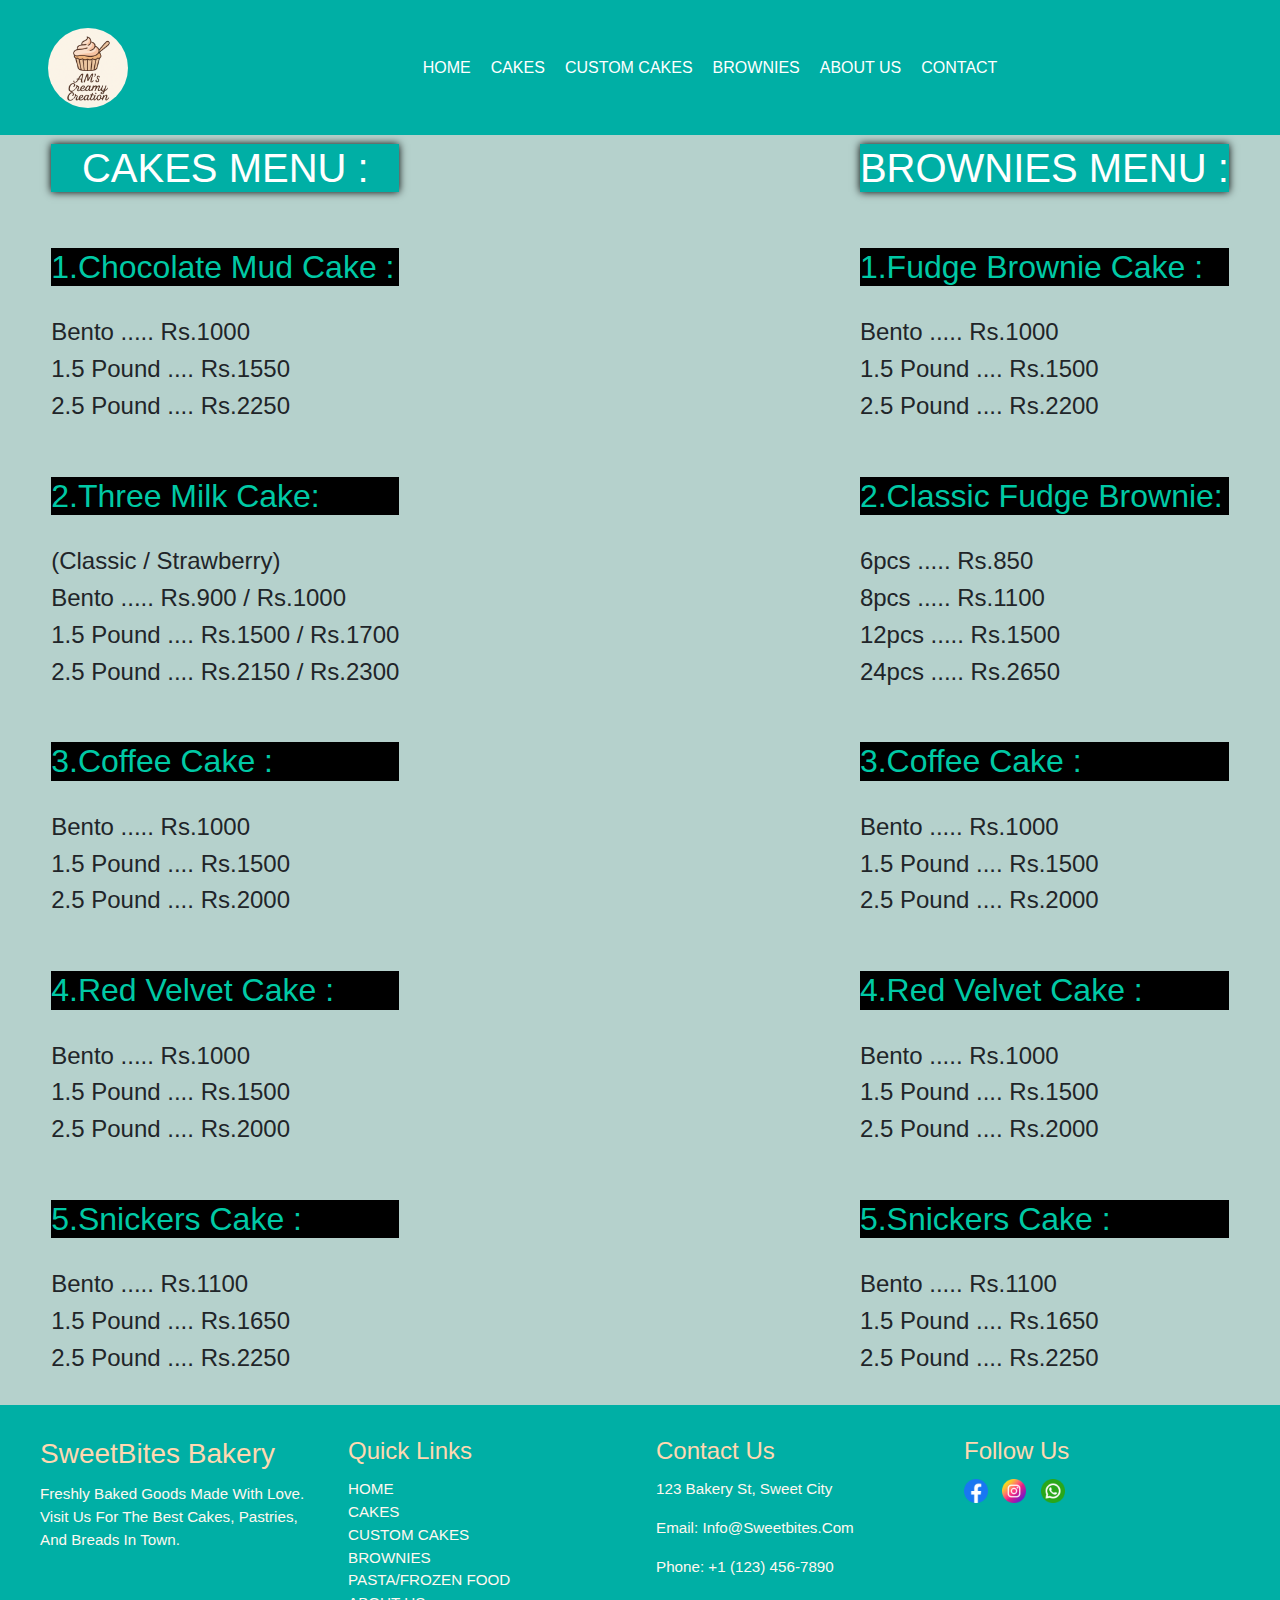
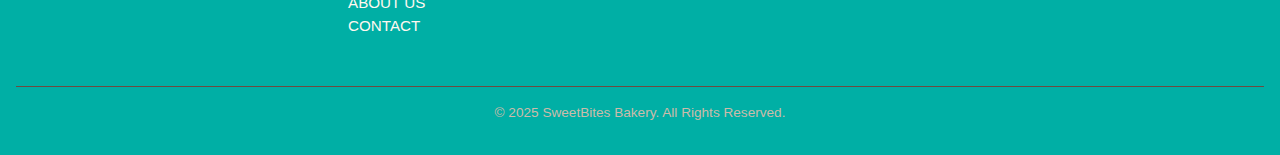
<file: menu.html>
<!DOCTYPE html>
<html lang="en">
<head>
  <meta charset="UTF-8">
  <meta name="viewport" content="width=device-width, initial-scale=1.0">
  <title>Document</title>
  <link rel="stylesheet" href="https://cdnjs.cloudflare.com/ajax/libs/font-awesome/6.7.2/css/all.min.css" integrity="sha512-Evv84Mr4kqVGRNSgIGL/F/aIDqQb7xQ2vcrdIwxfjThSH8CSR7PBEakCr51Ck+w+/U6swU2Im1vVX0SVk9ABhg==" crossorigin="anonymous" referrerpolicy="no-referrer" />
   <link rel="stylesheet" href="./style.css">  
  <link rel="stylesheet" href="https://cdnjs.cloudflare.com/ajax/libs/font-awesome/6.7.2/css/all.min.css" integrity="sha512-Evv84Mr4kqVGRNSgIGL/F/aIDqQb7xQ2vcrdIwxfjThSH8CSR7PBEakCr51Ck+w+/U6swU2Im1vVX0SVk9ABhg==" crossorigin="anonymous" referrerpolicy="no-referrer" />
  <link href="https://cdn.jsdelivr.net/npm/bootstrap@5.3.3/dist/css/bootstrap.min.css" rel="stylesheet" integrity="sha384-QWTKZyjpPEjISv5WaRU9OFeRpok6YctnYmDr5pNlyT2bRjXh0JMhjY6hW+ALEwIH" crossorigin="anonymous">
</head>

<style>
  :root{
--main-color: #00c9a5;
--nav-color: #00afa5;
--bg-color: #b5d1cc;
--black: #2f4858; 
--card-color:#c0dbea;
--border:.1rem solid var(--card-color);
--box-shadow: box-shadow: 0 0 10px rgba(0,0,0,0.5);

}
html{
  overflow-x: hidden;
}
* {
  margin: 0;
  padding: 0;
  box-sizing: border-box;
  border: none;
  outline: none;
  text-decoration: none;
  text-transform: capitalize;
  font-family: Verdana, Geneva, Tahoma, sans-serif;
  transition: all 0.5s ease-in;
}
body{
  background-color: var(--bg-color) !important ;
}


/* navbar start */
.navbar a{
  border: none;
  outline: none;
  text-decoration: none;
  margin-left: 20px;
  color: #ffff;
}

section{
  padding: 1.5rem 4%;
  
}

.navbar a:hover{
  color: var(--black);
  border-top: .3rem solid var(--black);
  border-bottom: .3rem solid var(--black);
}

.header{
  background-color: var(--nav-color);
  display: flex;
  justify-content: space-between;
  align-items: center;
  padding: 0.5rem;
  position: fixed;
  top: 0;
  right: 0;
  left: 0 ;
  height: 15vh;
}
.logo img{
  border-radius: 50%;
  margin-left: 2.5rem;

}
.twoicons{
  display: flex;
  justify-content: space-between;
  align-items: center;
  cursor: pointer;
  font-size: 1.8rem;
  color: #ffff;
  margin-left: 30px;
  
}
.icons div{
  display: inline-block;
  justify-content: space-between;
  align-items: center;
  cursor: pointer;
  font-size: 1.8rem;
  color: #ffff;
  margin-right: 30px;
}
.icons div:hover{
  color: var(--black);
}
.icons .menu-icon{
  display: none;
}
/* navbar end.. */
 
/* search-box */
.search-form{
  position: absolute;
  top: 115%;
  right: -100%;
  width: 20rem;
  height: 2rem;
  border: 1px solid black;
  display: flex;
  align-items: center;
  background-color: #fff;
  border: none;
 
}
.search-form.active{
  right: 7%;
}
.search-form input{
  width: 100%;
  height: 100%;
  padding: 1rem;
  font-size: 1rem;
  color: var(--black);
  border: none;
  text-decoration: none;

}
.search-form label{
color: var(--black);
padding-right: 2rem;
font-size: 1rem;
cursor: pointer;

border: none;

}
.search-form label:hover{
  color: var(--main-color);
}
/* cart-section */
.cart-item-container{
  position: absolute;
  top: 100%;
  width: 20rem;
  right: -100%;
  height: 85vh;
  background-color: #fff;
  border: 1px solid black;
  padding: 0.2rem;
}
.cart-item-container.active{
  right: 0;
}

.cart-item{
  display: flex;
  align-items: center;
  margin: 1.5rem 0;
  border: 1px solid black;
  position: relative;
  gap: 1rem;
  /* font-size: 2rem; */
}
.cart-item span{
position: absolute;
top: 5%;
right: 4%;
font-size: 1.5rem;
color: var(--black);
cursor: pointer;
}
.cart-item span:hover{
  color: red;
}
.cart-item img{
  height: 5rem;
}
.cart-item a{width: 100%;}
.content h3{
  font-size: 1.2rem;
  padding-bottom: 0.5rem;
  color: var(--black);
}

/* home section */
.home{
  display: flex;
  align-items: center;
  min-height: 84vh;
  margin-top: 15vh;
  background-color: aqua;
  font-size: 0.8rem;
  background-image: url(./images/hero\ img.jpg);
  background-repeat: no-repeat;
  background-size: cover;
  background-position: right;
  
}
.hero{
  width: 60rem;
  margin-bottom: 18rem;
}
.hero h3 {
  font-size: 3.5rem;
  color:var(--nav-color);
  font-weight: bold;
  text-shadow: 2px 2px 5px blanchedalmond;
}
.hero p{
  font-size: 1.5rem;
  color:var(--nav-color);
  font-weight: lighter;
  line-height: 2.5rem;
  text-shadow: 2px 1px 0 rgb(240, 240, 230);
}
.btn12{
  display: inline-block;
  background-color: var(--nav-color);
  color: #fff;
  font-size: 1rem;
  text-decoration: none;
  padding: 0.5rem 0.5rem;
  cursor: pointer;
  text-align: center;
}
.btn12:hover{
letter-spacing: 0.1rem;
}

/* cakes sections */
.title{
  text-shadow: 2px 2px 0 var(--card-color),-2px -2px 0 var(--card-color),-2px 2px 0 var(--card-color),2px -2px 0 var(--card-color);
  text-align: center;
  color: #fff;
  padding: 2.5rem 0;
  text-transform: uppercase;
  font-size: 3rem;
}
.title span{
  color: var(--main-color);
  text-transform: uppercase;

}

.wrapper{
  display: grid;
  grid-template-columns: repeat(auto-fit,minmax(17rem,1fr));
  gap: 1.5rem;
}

.wrapper .card-cake{
  background-color: var(--card-color);
  padding: 3rem 2rem;
  text-align: center;
  transform-origin: top center;
}

.wrapper .card-cake img{
  width: 100%;
}

.wrapper .card-cake h3{
  color: black;
  font-size: 2rem;
  padding: 1rem 0;
}

.wrapper .card-cake:hover{
  box-shadow: 0 0 10px rgba(0,0,0,0.5);
  background-color: var(--black);
}

.wrapper .card-cake:hover *:not(a) {
color: var(--main-color);
}

/* custom cakes */
.custom-card{
  text-align: center;
  background-color: #eac7c7;
  padding: 2rem;
  border: var(--border);
}

.wrapper .custom-card img{
  width: 100%;
}
.custom-card:hover{
  box-shadow: 0 0 10px rgba(0,0,0,0.5);
}

.custom-card .icons a{
  text-decoration: none;
border: var(--border);
  height: 3.5rem;
  width: 3.5rem;
  color: #fff;
  font-size: 1rem;
  outline: none;
  line-height: 3.5rem;
  margin: 0.2rem;
}
.custom-card .icons a:hover{
  background-color: var(--main-color);
  box-shadow: var(--box-shadow);
}

.custom-card .content h4{
  color: #fff;
  font-size: 1.5rem;
  margin: .3rem 0;
}
.star i{
  color: var(--main-color);
}



/* custom page css margin */

.custom-margin{
  margin-top: 3.5rem;
}

/* foooter */


.footer {
  background-color: var(--nav-color);
  color: #fff8f0;
  padding: 2rem 1rem 1rem;
  font-family: 'Segoe UI', sans-serif;
}

.footer-container {
  display: flex;
  flex-wrap: wrap;
  justify-content: space-between;
  gap: 2rem;
  max-width: 1200px;
  margin: 0 auto;
}

.footer-section {
  flex: 1 1 200px;
  min-width: 200px;
}

.footer-section h3,
.footer-section h4 {
  margin-bottom: 0.8rem;
  color: #ffd8b1;
}

.footer-section p,
.footer-section li,
.footer-section a {
  font-size: 0.95rem;
  line-height: 1.5;
  color: #fff8f0;
}

.footer-section ul {
  list-style: none;
  padding: 0;
}

.footer-section a {
  text-decoration: none;
  color: inherit;
  transition: color 0.3s ease;
}

.footer-section a:hover {
  color: #ffe0c2;
}

.social-icons a img {
  width: 24px;
  margin-right: 10px;
  transition: transform 0.3s ease;
}

.social-icons a:hover img {
  transform: scale(1.1);
}

.footer-bottom {
  text-align: center;
  margin-top: 2rem;
  font-size: 0.85rem;
  color: #ccbbaa;
  border-top: 1px solid #6d4c41;
  padding-top: 1rem;
}

/* tablet Responsive  footer*/
@media (max-width: 768px) {
  .footer-container {
    flex-direction: column;
    align-items: center;
    text-align: center;
  }

  .social-icons {
    justify-content: center;
  }



}

/* Hamburger Menu Responsive Navbar */
@media (max-width: 991px) {
  .navbar {
    position: absolute;
    top: 100%;
    left: 0;
    width: 100%;
    background-color: var(--nav-color);
    flex-direction: column;
    align-items: flex-start;
    padding: 1rem 2rem;
    display: none;
    z-index: 1000;
  }

  .navbar a {
    display: block;
    margin: 0.5rem 0;
    width: 100%;
    padding: 0.5rem 0;
    border-top: none;
    border-bottom: 1px solid rgba(255,255,255,0.2);
  }

  .navbar.active {
    display: flex;
  }

  .icons .menu-icon {
    display: block;
  }
}

.twoicons .cart-icon{
 margin-left: 20px;
}

/* menu page css */
.menu{
  display: flex;
  flex-direction: row;
  justify-content: space-between;
}
.menu h2{
  background-color: #000;
  color: #00c9a5;
}
.cake-list h1{
  background-color: #00afa5;
  color: white;
  box-shadow: 0 0 8px black;
  text-align: center;
  width: 100%;
}
.brownie-list h1{
  background-color: #00afa5;
  color: white;
  box-shadow: 0 0 8px black;
  text-align: center;
  width: 100%;

}
@media (max-width: 470px){
  .menu{
 
  flex-direction: column;
  justify-content: center;
}
  .cake-list h1{
 font-size: 26px;
  width: 100%;
}
.brownie-list h1{

  width: 100%;

}
}

</style> 


<body>
  <!-- navbar start -->
  <header class="header" id="navbarrr">
    <a class="logo" href=""><img width="80" src="./images/AM's Creamy Creation Logo Design.png" alt=""></a>
    <nav class="navbar">
      <a href="index.html">HOME</a>
      <a href="index.html#cakes">CAKES</a>
      <a href="./custom.html">CUSTOM CAKES</a>
      <a href="index.html#brownie">BROWNIES</a>
      <a href="./about.html">ABOUT US</a>
      <a href="./contact.html">CONTACT</a>
    
    </nav>
    <!-- div one start -->
    <div class="icons">
    
       <div class="menu-icon"><i class="fa-solid fa-bars"></i></div>
    </div>
     <!-- div one end -->

     <!-- div two start -->
    <div class="search-form">
      <input type="search" name="search" id="search-box" placeholder="search here...">
      <label for="search-box" class="fa-solid fa-magnifying-glass"></label>
    </div>
   <!-- div two end -->

   <!-- div three start -->
    <div class="cart-item-container">
      <div class="cart-item">
        <span class="fas fa-times"></span>
        <img width="100" src="./images/cake 2.jpeg" alt="">
        <div class="content">
          <h3>Cakes</h3>
        </div>
      </div>

      <div class="cart-item">
        <span class="fas fa-times"></span>
        <img width="100" src="./images/brownie.jpeg" alt="">
        <div class="content">
          <h3>Brownie</h3>
        </div>
      </div>

      <div class="cart-item">
        <span class="fas fa-times"></span>
        <img width="100" src="./images/pasta.jpeg" alt="">
        <div class="content">
          <h3>Pasta</h3>
        </div>
      </div>

      <div class="cart-item">
        <span class="fas fa-times"></span>
        <img width="100" src="./images/frozen.jpeg" alt="">
        <div class="content">
          <h3>Frozen</h3>
        </div>
      </div>
      <a class="btn12" href="">Order Now</a>

    </div>
    <!-- div three end -->
 </header>
   <!-- navbar end -->
<br><br><br><br><br>
   <section class="menu">
    <div class="cake-list">
        <h1>
            CAKES MENU :
        </h1>
        <br><br>
        <h2>
            1.Chocolate Mud Cake :
        </h2>

        <br>
        <h4>Bento ..... Rs.1000</h4>
        <h4>1.5 Pound .... Rs.1550</h4>
        <h4>2.5 Pound .... Rs.2250</h4>

        <br><br>
        <h2>
            2.Three Milk Cake:
        </h2>

        <br>
        <h4>(Classic / Strawberry)</h4>
        <h4>Bento ..... Rs.900 / Rs.1000</h4>
        <h4>1.5 Pound .... Rs.1500 / Rs.1700</h4>
        <h4>2.5 Pound .... Rs.2150 / Rs.2300</h4>

        <br><br>
        <h2>
            3.Coffee Cake :
        </h2>

        <br>
        <h4>Bento ..... Rs.1000</h4>
        <h4>1.5 Pound .... Rs.1500</h4>
        <h4>2.5 Pound .... Rs.2000</h4>


        <br><br>
        <h2>
            4.Red Velvet Cake :
        </h2>

        <br>
        <h4>Bento ..... Rs.1000</h4>
        <h4>1.5 Pound .... Rs.1500</h4>
        <h4>2.5 Pound .... Rs.2000</h4>

        <br><br>
        <h2>
            5.Snickers Cake :
        </h2>

        <br>
        <h4>Bento ..... Rs.1100</h4>
        <h4>1.5 Pound .... Rs.1650</h4>
        <h4>2.5 Pound .... Rs.2250</h4>

    </div>
<br><br>
    <div class="brownie-list">
        <h1>
            BROWNIES MENU :
        </h1>
        <br><br>
        <h2>
            1.Fudge Brownie Cake :
        </h2>

        <br>
        <h4>Bento ..... Rs.1000</h4>
        <h4>1.5 Pound .... Rs.1500</h4>
        <h4>2.5 Pound .... Rs.2200</h4>

        <br><br>
        <h2>
            2.Classic Fudge Brownie:
        </h2>

        <br>
        <h4>6pcs ..... Rs.850</h4>
        <h4>8pcs ..... Rs.1100</h4>
        <h4>12pcs ..... Rs.1500</h4>
        <h4>24pcs ..... Rs.2650</h4>

        <br><br>
        <h2>
            3.Coffee Cake :
        </h2>

        <br>
        <h4>Bento ..... Rs.1000</h4>
        <h4>1.5 Pound .... Rs.1500</h4>
        <h4>2.5 Pound .... Rs.2000</h4>


        <br><br>
        <h2>
            4.Red Velvet Cake :
        </h2>

        <br>
        <h4>Bento ..... Rs.1000</h4>
        <h4>1.5 Pound .... Rs.1500</h4>
        <h4>2.5 Pound .... Rs.2000</h4>

        <br><br>
        <h2>
            5.Snickers Cake :
        </h2>

        <br>
        <h4>Bento ..... Rs.1100</h4>
        <h4>1.5 Pound .... Rs.1650</h4>
        <h4>2.5 Pound .... Rs.2250</h4>

    </div>
   </section>



  <!-- footer section start -->
          <footer class="footer">
            <div class="footer-container">
              <div class="footer-section about">
                <h3>SweetBites Bakery</h3>
                <p>Freshly baked goods made with love. Visit us for the best cakes, pastries, and breads in town.</p>
              </div>
              <div class="footer-section links">
                <h4>Quick Links</h4>
                <ul>
                  <li><a href="#home">HOME</a></li>
                  <li><a href="#cakes">CAKES</a></li>
                  <li><a href="./custom.html">CUSTOM CAKES</a></li>
                 <li> <a href="#brownie">BROWNIES</a></li>
                 <li> <a href="">PASTA/FROZEN FOOD</a></li>
                  <li><a href="./about.html">ABOUT US</a></li>
               <li>   <a href="./contact.html">CONTACT</a></li>
                </ul>
              </div>
              <div class="footer-section contact">
                <h4>Contact Us</h4>
                <p>123 Bakery St, Sweet City</p>
                <p>Email: info@sweetbites.com</p>
                <p>Phone: +1 (123) 456-7890</p>
              </div>
              <div class="footer-section social">
                <h4>Follow Us</h4>
                <div class="social-icons">
                  <a href="#"><img src="./images/facebook.png" alt="Facebook"></a>
                  <a href="#"><img src="./images/instagram.png" alt="Instagram"></a>
                  <a href="#"><img src="./images/whatsapp.png" alt="WhatsApp"></a>
                </div>
              </div>
            </div>
            <div class="footer-bottom">
              <p>&copy; 2025 SweetBites Bakery. All rights reserved.</p>
            </div>
          </footer>
          
           
          <!-- footer section end-->

        </html>
    <script>

    // navbar

// Toggle mobile navbar
const menuIcon = document.querySelector('.menu-icon');
const navbar = document.querySelector('.navbar');

menuIcon.addEventListener('click', () => {
  navbar.classList.toggle('active');
});
  </script>
</body>
</file>
<file: style.css>
:root{
--main-color: #00c9a5;
--nav-color: #00afa5;
--bg-color: #b5d1cc;
--black: #2f4858; 
--card-color:#c0dbea;
--border:.1rem solid var(--card-color);
--box-shadow: box-shadow: 0 0 10px rgba(0,0,0,0.5);

}
html{
  overflow-x: hidden;
}
* {
  margin: 0;
  padding: 0;
  box-sizing: border-box;
  border: none;
  outline: none;
  text-decoration: none;
  text-transform: capitalize;
  font-family: Verdana, Geneva, Tahoma, sans-serif;
  transition: all 0.5s ease-in;
}
body{
  background-color: var(--bg-color) !important ;
}


/* navbar start */
.navbar a{
  border: none;
  outline: none;
  text-decoration: none;
  margin-left: 20px;
  color: #ffff;
}

section{
  padding: 1.5rem 4%;
  
}

.navbar a:hover{
  color: var(--black);
  border-top: .3rem solid var(--black);
  border-bottom: .3rem solid var(--black);
}

.header{
  background-color: var(--nav-color);
  display: flex;
  justify-content: space-between;
  align-items: center;
  padding: 0.5rem;
  position: fixed;
  top: 0;
  right: 0;
  left: 0 ;
  height: 15vh;
}
.logo img{
  border-radius: 50%;
  margin-left: 2.5rem;

}
.twoicons{
  display: flex;
  justify-content: space-between;
  align-items: center;
  cursor: pointer;
  font-size: 1.8rem;
  color: #ffff;
  margin-left: 30px;
  
}
.icons div{
  display: inline-block;
  justify-content: space-between;
  align-items: center;
  cursor: pointer;
  font-size: 1.8rem;
  color: #ffff;
  margin-right: 30px;
}
.icons div:hover{
  color: var(--black);
}
.icons .menu-icon{
  display: none;
}
/* navbar end.. */
 
/* search-box */
.search-form{
  position: absolute;
  top: 115%;
  right: -100%;
  width: 20rem;
  height: 2rem;
  border: 1px solid black;
  display: flex;
  align-items: center;
  background-color: #fff;
  border: none;
 
}
.search-form.active{
  right: 7%;
}
.search-form input{
  width: 100%;
  height: 100%;
  padding: 1rem;
  font-size: 1rem;
  color: var(--black);
  border: none;
  text-decoration: none;

}
.search-form label{
color: var(--black);
padding-right: 2rem;
font-size: 1rem;
cursor: pointer;

border: none;

}
.search-form label:hover{
  color: var(--main-color);
}
/* cart-section */
.cart-item-container{
  position: absolute;
  top: 100%;
  width: 20rem;
  right: -100%;
  height: 85vh;
  background-color: #fff;
  border: 1px solid black;
  padding: 0.2rem;
}
.cart-item-container.active{
  right: 0;
}

.cart-item{
  display: flex;
  align-items: center;
  margin: 1.5rem 0;
  border: 1px solid black;
  position: relative;
  gap: 1rem;
  /* font-size: 2rem; */
}
.cart-item span{
position: absolute;
top: 5%;
right: 4%;
font-size: 1.5rem;
color: var(--black);
cursor: pointer;
}
.cart-item span:hover{
  color: red;
}
.cart-item img{
  height: 5rem;
}
.cart-item a{width: 100%;}
.content h3{
  font-size: 1.2rem;
  padding-bottom: 0.5rem;
  color: var(--black);
}

/* home section */
.home{
  display: flex;
  align-items: center;
  min-height: 84vh;
  margin-top: 15vh;
  background-color: aqua;
  font-size: 0.8rem;
  background-image: url(./images/hero\ img.jpg);
  background-repeat: no-repeat;
  background-size: cover;
  background-position: right;
  
}
.hero{
  width: 60rem;
  margin-bottom: 18rem;
}
.hero h3 {
  font-size: 3.5rem;
  color:var(--nav-color);
  font-weight: bold;
  text-shadow: 2px 2px 5px blanchedalmond;
}
.hero p{
  font-size: 1.5rem;
  color:var(--nav-color);
  font-weight: lighter;
  line-height: 2.5rem;
  text-shadow: 2px 1px 0 rgb(240, 240, 230);
}
.btn12{
  display: inline-block;
  background-color: var(--nav-color);
  color: #fff;
  font-size: 1rem;
  text-decoration: none;
  padding: 0.5rem 0.5rem;
  cursor: pointer;
  text-align: center;
}
.btn12:hover{
letter-spacing: 0.1rem;
}

/* cakes sections */
.title{
  text-shadow: 2px 2px 0 var(--card-color),-2px -2px 0 var(--card-color),-2px 2px 0 var(--card-color),2px -2px 0 var(--card-color);
  text-align: center;
  color: #fff;
  padding: 2.5rem 0;
  text-transform: uppercase;
  font-size: 3rem;
}
.title span{
  color: var(--main-color);
  text-transform: uppercase;

}

.wrapper{
  display: grid;
  grid-template-columns: repeat(auto-fit,minmax(17rem,1fr));
  gap: 1.5rem;
}

.wrapper .card-cake{
  background-color: var(--card-color);
  padding: 3rem 2rem;
  text-align: center;
  transform-origin: top center;
}

.wrapper .card-cake img{
  width: 100%;
}

.wrapper .card-cake h3{
  color: black;
  font-size: 2rem;
  padding: 1rem 0;
}

.wrapper .card-cake:hover{
  box-shadow: 0 0 10px rgba(0,0,0,0.5);
  background-color: var(--black);
}

.wrapper .card-cake:hover *:not(a) {
color: var(--main-color);
}

/* custom cakes */
.custom-card{
  text-align: center;
  background-color: #eac7c7;
  padding: 2rem;
  border: var(--border);
}

.wrapper .custom-card img{
  width: 100%;
}
.custom-card:hover{
  box-shadow: 0 0 10px rgba(0,0,0,0.5);
}

.custom-card .icons a{
  text-decoration: none;
border: var(--border);
  height: 3.5rem;
  width: 3.5rem;
  color: #fff;
  font-size: 1rem;
  outline: none;
  line-height: 3.5rem;
  margin: 0.2rem;
}
.custom-card .icons a:hover{
  background-color: var(--main-color);
  box-shadow: var(--box-shadow);
}

.custom-card .content h4{
  color: #fff;
  font-size: 1.5rem;
  margin: .3rem 0;
}
.star i{
  color: var(--main-color);
}



/* custom page css margin */

.custom-margin{
  margin-top: 3.5rem;
}

/* foooter */


.footer {
  background-color: var(--nav-color);
  color: #fff8f0;
  padding: 2rem 1rem 1rem;
  font-family: 'Segoe UI', sans-serif;
}

.footer-container {
  display: flex;
  flex-wrap: wrap;
  justify-content: space-between;
  gap: 2rem;
  max-width: 1200px;
  margin: 0 auto;
}

.footer-section {
  flex: 1 1 200px;
  min-width: 200px;
}

.footer-section h3,
.footer-section h4 {
  margin-bottom: 0.8rem;
  color: #ffd8b1;
}

.footer-section p,
.footer-section li,
.footer-section a {
  font-size: 0.95rem;
  line-height: 1.5;
  color: #fff8f0;
}

.footer-section ul {
  list-style: none;
  padding: 0;
}

.footer-section a {
  text-decoration: none;
  color: inherit;
  transition: color 0.3s ease;
}

.footer-section a:hover {
  color: #ffe0c2;
}

.social-icons a img {
  width: 24px;
  margin-right: 10px;
  transition: transform 0.3s ease;
}

.social-icons a:hover img {
  transform: scale(1.1);
}

.footer-bottom {
  text-align: center;
  margin-top: 2rem;
  font-size: 0.85rem;
  color: #ccbbaa;
  border-top: 1px solid #6d4c41;
  padding-top: 1rem;
}

/* tablet Responsive  footer*/
@media (max-width: 768px) {
  .footer-container {
    flex-direction: column;
    align-items: center;
    text-align: center;
  }

  .social-icons {
    justify-content: center;
  }



}

/* Hamburger Menu Responsive Navbar */
@media (max-width: 991px) {
  .navbar {
    position: absolute;
    top: 100%;
    left: 0;
    width: 100%;
    background-color: var(--nav-color);
    flex-direction: column;
    align-items: flex-start;
    padding: 1rem 2rem;
    display: none;
    z-index: 1000;
  }

  .navbar a {
    display: block;
    margin: 0.5rem 0;
    width: 100%;
    padding: 0.5rem 0;
    border-top: none;
    border-bottom: 1px solid rgba(255,255,255,0.2);
  }

  .navbar.active {
    display: flex;
  }

  .icons .menu-icon {
    display: block;
  }
}

.twoicons .cart-icon{
 margin-left: 20px;
}
</file>
<file: about.css>
:root{
    --main-color: #00c9a5;
    --nav-color: #00afa5;
    --bg-color: #b5d1cc;
    --black: #2f4858; 
    --card-color:#c0dbea;
    --border:.1rem solid var(--card-color);
    --box-shadow: box-shadow: 0 0 10px rgba(0,0,0,0.5);
    
    }
    html{
      
      overflow-x: hidden;
      
     
    }
    
    
    * {
      margin: 0;
      padding: 0;
      box-sizing: border-box;
      border: none;
      outline: none;
      text-decoration: none;
      text-transform: capitalize;
      font-family: Verdana, Geneva, Tahoma, sans-serif;
      transition: all 0.5s ease-in;
    }
    body{
      background-color: var(--bg-color) !important ;
    }
    
    
    /* navbar start */
    .navbar a{
      border: none;
      outline: none;
      text-decoration: none;
      margin-left: 20px;
      color: #ffff;
    }
    
    section{
      padding: 1.5rem 4%;
      
    }
    
    .navbar a:hover{
      color: var(--black);
      border-top: .3rem solid var(--black);
      border-bottom: .3rem solid var(--black);
    }
    
    .header{
      background-color: var(--nav-color);
      display: flex;
      justify-content: space-between;
      align-items: center;
      padding: 0.5rem;
      position: fixed;
      top: 0;
      right: 0;
      left: 0 ;
      height: 15vh;
    }
    .logo img{
      border-radius: 50%;
      margin-left: 2.5rem;
    
    }
    .icons div{
      display: inline-block;
      justify-content: space-between;
      align-items: center;
      cursor: pointer;
      font-size: 1.8rem;
      color: #ffff;
      margin-right: 30px;
    }
    .icons div:hover{
      color: var(--black);
    }
    .icons .menu-icon{
      display: none;
    }
    /* navbar end.. */
     
    /* search-box */
    .search-form{
      position: absolute;
      top: 115%;
      right: -100%;
      width: 20rem;
      height: 2rem;
      border: 1px solid black;
      display: flex;
      align-items: center;
      background-color: #fff;
      border: none;
     
    }
    .search-form.active{
      right: 7%;
    }
    .search-form input{
      width: 100%;
      height: 100%;
      padding: 1rem;
      font-size: 1rem;
      color: var(--black);
      border: none;
      text-decoration: none;
    
    }
    .search-form label{
    color: var(--black);
    padding-right: 2rem;
    font-size: 1rem;
    cursor: pointer;
    
    border: none;
    
    }
    .search-form label:hover{
      color: var(--main-color);
    }
    /* cart-section */
    .cart-item-container{
      position: absolute;
      top: 100%;
      width: 20rem;
      right: -100%;
      height: 85vh;
      background-color: #fff;
      border: 1px solid black;
      padding: 0.2rem;
    }
    .cart-item-container.active{
      right: 0;
    }
    
    .cart-item{
      display: flex;
      align-items: center;
      margin: 1.5rem 0;
      border: 1px solid black;
      position: relative;
      gap: 1rem;
      /* font-size: 2rem; */
    }
    
    
    .cart-item span{
    position: absolute;
    top: 5%;
    right: 4%;
    font-size: 1.5rem;
    color: var(--black);
    cursor: pointer;
    }
    .cart-item span:hover{
      color: red;
    }
    .cart-item img{
      height: 5rem;
    }
    .cart-item a{width: 100%;}
    .content h3{
      font-size: 1.2rem;
      padding-bottom: 0.5rem;
      color: var(--black);
    }
    
    /*About us  */
    .title{
        margin-top: 8rem;
        text-shadow: 2px 2px 0 var(--card-color),-2px -2px 0 var(--card-color),-2px 2px 0 var(--card-color),2px -2px 0 var(--card-color);
        text-align: center;
        color: #fff;
        padding: 2.5rem 0;
        text-transform: uppercase;
        font-size: 3rem;
      }
      .title span{
        color: var(--main-color);
        text-transform: uppercase;
      
      }

      .btn12{
        display: inline-block;
        background-color: var(--nav-color);
        color: #fff;
        font-size: 1rem;
        text-decoration: none;
        padding: 0.5rem 0.5rem;
        cursor: pointer;
        text-align: center;
      }
      .btn12:hover{
      letter-spacing: 0.1rem;
      }
.about .container{
    display: flex;
    justify-content: center;
    background-color: var(--black);
}
/* .about .container img{
    margin-left : -30px;
   

}   */

.about .container .img{
    flex: 1 1 45rem;
}
.about .container .img img{
    width: 100%;
    margin-left: -30px;
}
.about .container .content{
    flex: 1 1 45rem;
    padding: 2.5rem;
}

.about .container .content h3{
    font-size: 3rem;
    color:#fff ;
}


.about .container .content p{
    font-size: 1rem;
    color:#fff ;
    /* line-height: 2rem; */
}

/* foooter */


.footer {
  background-color: var(--nav-color);
  color: #fff8f0;
  padding: 2rem 1rem 1rem;
  font-family: 'Segoe UI', sans-serif;
}

.footer-container {
  display: flex;
  flex-wrap: wrap;
  justify-content: space-between;
  gap: 2rem;
  max-width: 1200px;
  margin: 0 auto;
}

.footer-section {
  flex: 1 1 200px;
  min-width: 200px;
}

.footer-section h3,
.footer-section h4 {
  margin-bottom: 0.8rem;
  color: #ffd8b1;
}

.footer-section p,
.footer-section li,
.footer-section a {
  font-size: 0.95rem;
  line-height: 1.5;
  color: #fff8f0;
}

.footer-section ul {
  list-style: none;
  padding: 0;
}

.footer-section a {
  text-decoration: none;
  color: inherit;
  transition: color 0.3s ease;
}

.footer-section a:hover {
  color: #ffe0c2;
}

.social-icons a img {
  width: 24px;
  margin-right: 10px;
  transition: transform 0.3s ease;
}

.social-icons a:hover img {
  transform: scale(1.1);
}

.footer-bottom {
  text-align: center;
  margin-top: 2rem;
  font-size: 0.85rem;
  color: #ccbbaa;
  border-top: 1px solid #6d4c41;
  padding-top: 1rem;
}

/* Responsive */
@media (max-width: 768px) {
  .footer-container {
    flex-direction: column;
    align-items: center;
    text-align: center;
  }

  .social-icons {
    justify-content: center;
  }
}
</file>
